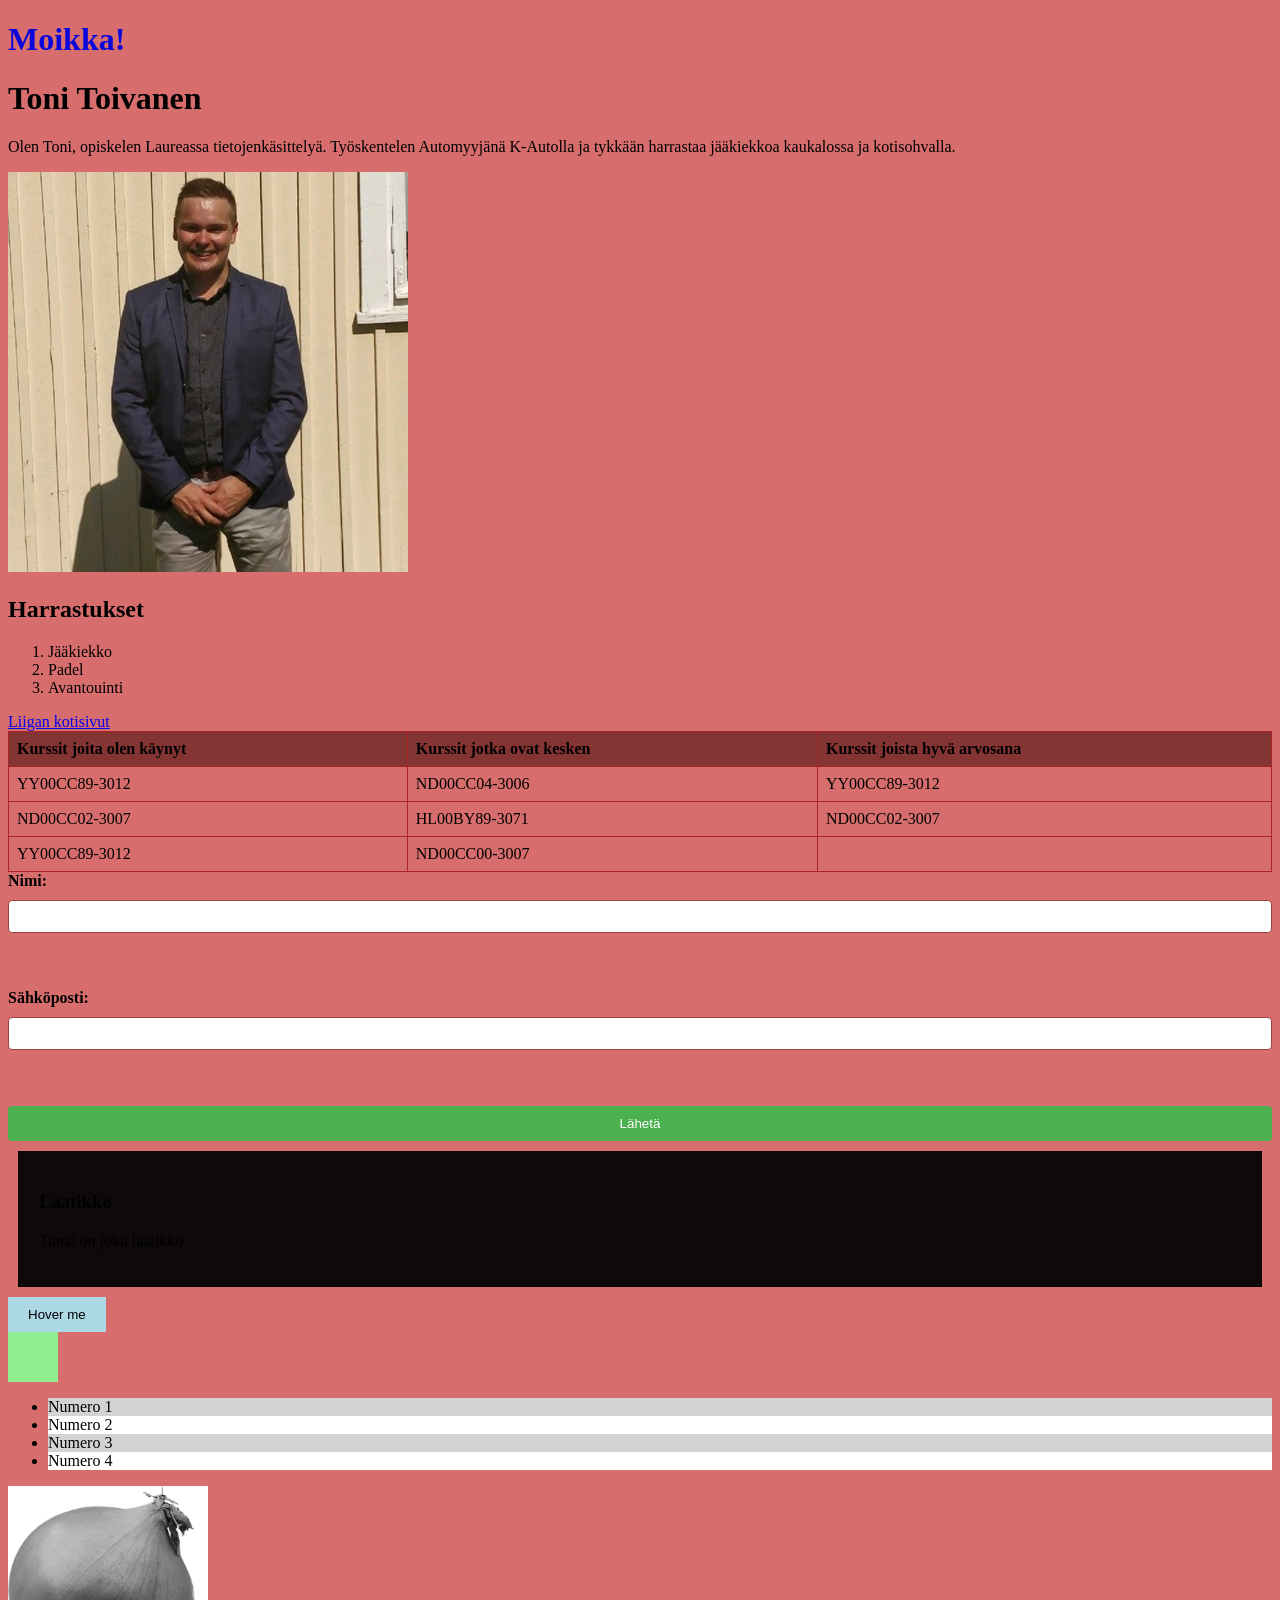
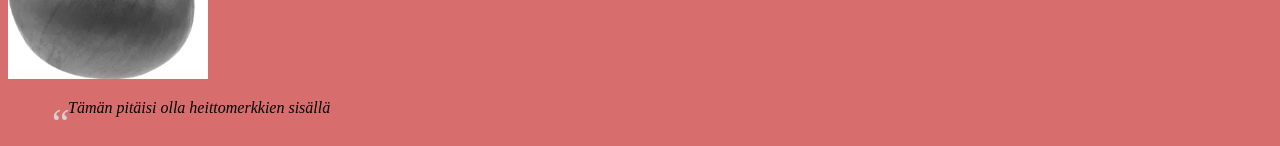
<file: index.html>
<!doctype html>
<html lang="en">

  <head>
    <style>
    </style>
    <meta charset="UTF-8" />
    <meta name="viewport" content="width=device-width, initial-scale=1.0" />
    <title>Tonin eka html testi</title>
  </head>

  <body>
    <h1 style="color: rgb(10, 6, 219)">Moikka!</h1>
    <h1>Toni Toivanen</h1>
    <p>
      Olen Toni, opiskelen Laureassa tietojenkäsittelyä. Työskentelen
      Automyyjänä K-Autolla ja tykkään harrastaa jääkiekkoa kaukalossa ja
      kotisohvalla.
    </p>
    <img src="./images/tonilinkkari.jpg" alt="Väärä kuva" />
    <h2>Harrastukset</h2>
    <ol>
      <li>Jääkiekko</li>
      <li>Padel</li>
      <li>Avantouinti</li>
    </ol>
    <a href="https://liiga.fi/fi">Liigan kotisivut</a>
    <table>
      <tr>
        <th>Kurssit joita olen käynyt</th>
        <th>Kurssit jotka ovat kesken</th>
        <th>Kurssit joista hyvä arvosana</th>
      </tr>
      <tr>
        <td>YY00CC89-3012</td>
        <td>ND00CC04-3006</td>
        <td>YY00CC89-3012</td>
      </tr>
      <tr>
        <td>ND00CC02-3007</td>
        <td>HL00BY89-3071</td>
        <td>ND00CC02-3007</td>
      </tr>
      <tr>
        <td>YY00CC89-3012</td>
        <td>ND00CC00-3007</td>
        <td></td>
      </tr>
    </table>
    <form>
      <label for="nimi">Nimi:</label>
      <input type="text" id="nimi" name="nimi" /><br /><br />
      <label for="email">Sähköposti:</label>
      <input type="email" id="email" name="Sähköposti" /><br /><br />
      <input type="submit" value="Lähetä" />
    </form>
    <div class="content-box">
      <h3>Laatikko</h3>
      <p>Tämä on joku laatikko</p>
    </div>
    <link rel="stylesheet" href="styles.css" />
    <button class="transition-button">Hover me</button>
    <div class="animation-box"></div>
    <ul class="pseudo-list">
      <li>Numero 1</li>
      <li>Numero 2</li>
      <li>Numero 3</li>
      <li>Numero 4</li>
    </ul>
    <img src="WS02/images/sipuli.png" alt="Sample Image" class="filter-image">
    <blockquote class="quote">
      Tämän pitäisi olla heittomerkkien sisällä
    </blockquote>
  </body>
</html>
</file>
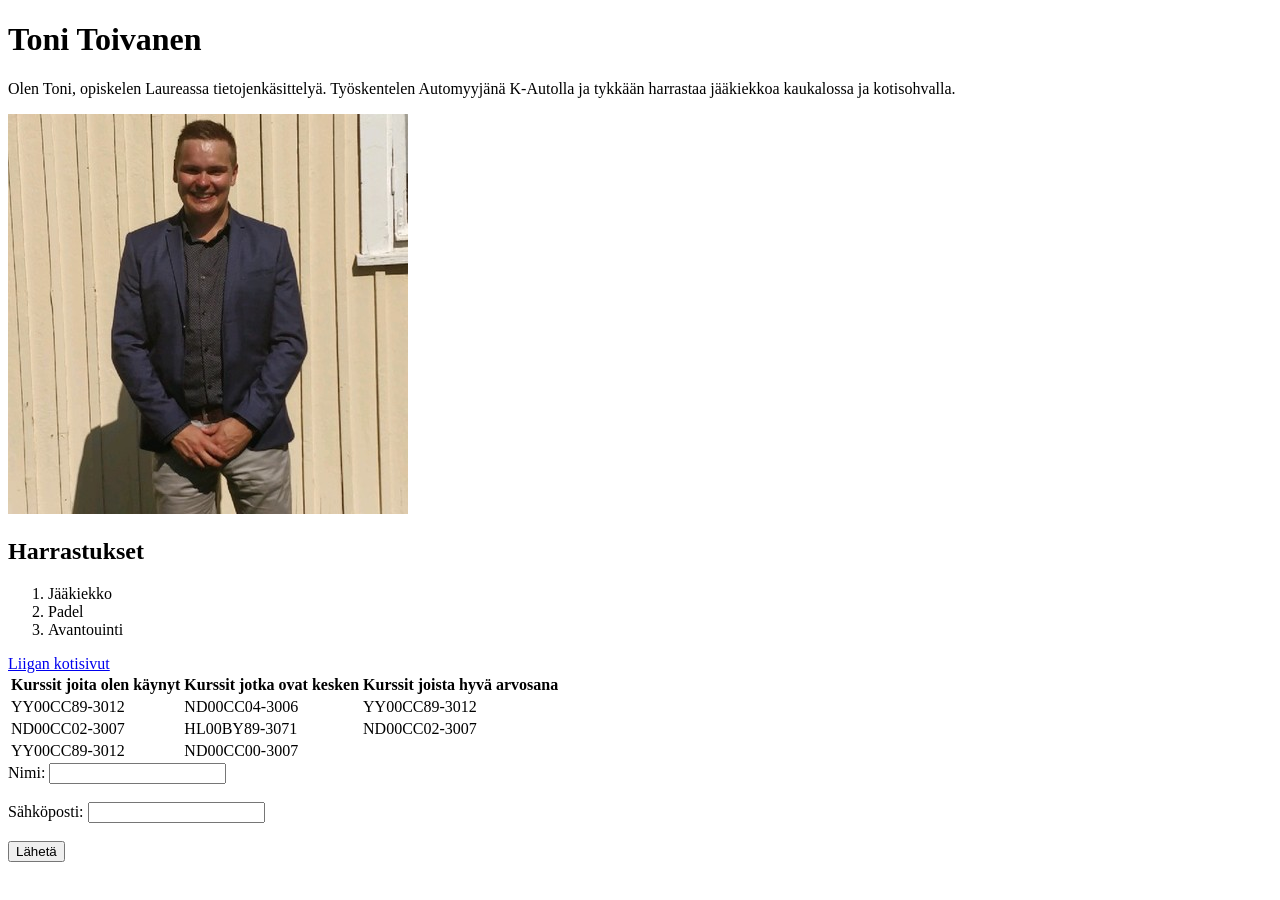
<file: WS01_HTML/index.html>
<!DOCTYPE html>
<html lang="en">
<head>
    <meta charset="UTF-8">
    <meta name="viewport" content="width=device-width, initial-scale=1.0">
    <title>Tonin eka html testi</title>
</head>
<body>
    <h1>Toni Toivanen</h1>
        <p>Olen Toni, opiskelen Laureassa tietojenkäsittelyä. Työskentelen Automyyjänä K-Autolla ja tykkään harrastaa jääkiekkoa kaukalossa ja kotisohvalla.</p>
        <img src="./images/tonilinkkari.jpg" alt="Väärä kuva">
<h2>Harrastukset</h2>
    <ol>
        <li>Jääkiekko</li>
        <li>Padel</li>
        <li>Avantouinti</li>
    </ol>
    <a href="https://liiga.fi/fi">Liigan kotisivut</a>
<table>
    <tr>
        <th>Kurssit joita olen käynyt</th>
        <th>Kurssit jotka ovat kesken</th>
        <th>Kurssit joista hyvä arvosana</th>
    </tr>
    <tr>
        <td>YY00CC89-3012</td>
        <td>ND00CC04-3006</td>
        <td>YY00CC89-3012</td>
    </tr>
    <tr>
        <td>ND00CC02-3007</td>
        <td>HL00BY89-3071</td>
        <td>ND00CC02-3007</td>
        <tr>
        <td>YY00CC89-3012</td>
        <td>ND00CC00-3007</td>
        <td></td>
    </tr>
    </table>
    <form>
    <label for="nimi">Nimi:</label>
    <input type="text" id="nimi" name="nimi"><br><br>
    <label for="email">Sähköposti:</label>
    <input type="email" id="email" name="Sähköposti"><br><br>
    <input type="submit" value="Lähetä">
    </form>
    </body>
</html>
</file>
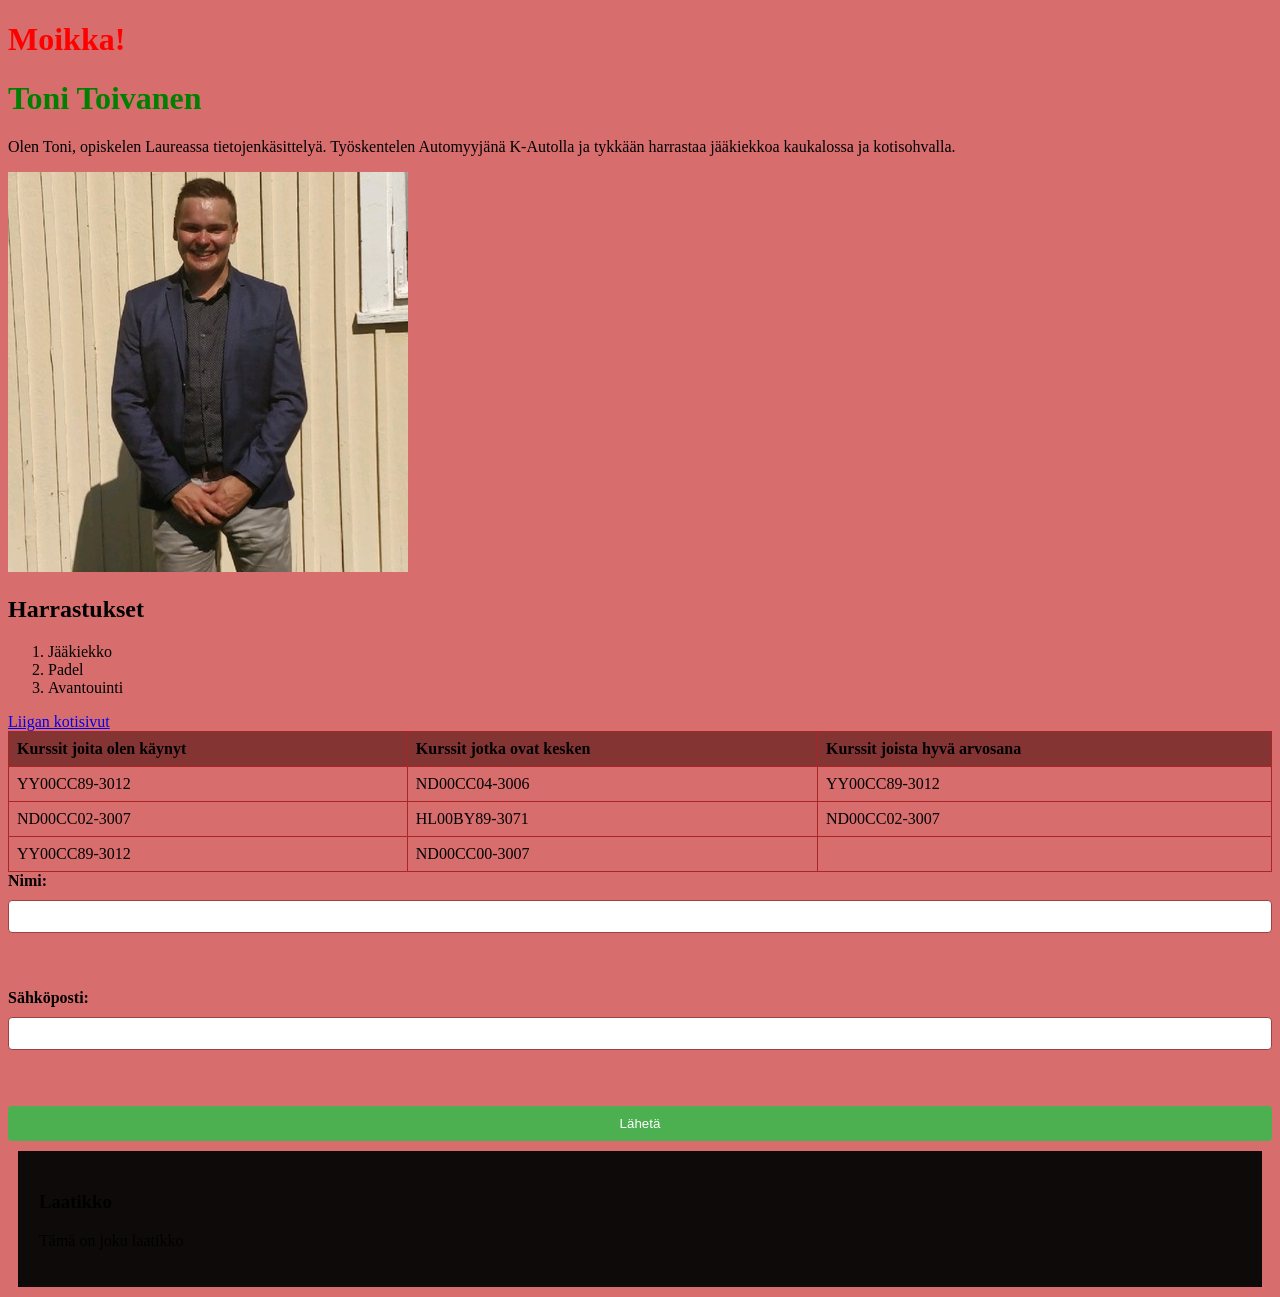
<file: WS02/index.html>
<!doctype html>
<html lang="en">
  <head>
    <style>
    h1 {
      color: green;
    }
    </style>
    <h1 style="color: red;">Moikka!</h1>
    <meta charset="UTF-8" />
    <meta name="viewport" content="width=device-width, initial-scale=1.0" />
    <title>Tonin eka html testi</title>
  </head>
  <body>
    <h1>Toni Toivanen</h1>
    <p>
      Olen Toni, opiskelen Laureassa tietojenkäsittelyä. Työskentelen
      Automyyjänä K-Autolla ja tykkään harrastaa jääkiekkoa kaukalossa ja
      kotisohvalla.
    </p>
    <img src="./images/tonilinkkari.jpg" alt="Väärä kuva" />
    <h2>Harrastukset</h2>
    <ol>
      <li>Jääkiekko</li>
      <li>Padel</li>
      <li>Avantouinti</li>
    </ol>
    <a href="https://liiga.fi/fi">Liigan kotisivut</a>
    <table>
      <tr>
        <th>Kurssit joita olen käynyt</th>
        <th>Kurssit jotka ovat kesken</th>
        <th>Kurssit joista hyvä arvosana</th>
      </tr>
      <tr>
        <td>YY00CC89-3012</td>
        <td>ND00CC04-3006</td>
        <td>YY00CC89-3012</td>
      </tr>
      <tr>
        <td>ND00CC02-3007</td>
        <td>HL00BY89-3071</td>
        <td>ND00CC02-3007</td>
      </tr>
      <tr>
        <td>YY00CC89-3012</td>
        <td>ND00CC00-3007</td>
        <td></td>
      </tr>
    </table>
    <form>
      <label for="nimi">Nimi:</label>
      <input type="text" id="nimi" name="nimi" /><br /><br />
      <label for="email">Sähköposti:</label>
      <input type="email" id="email" name="Sähköposti" /><br /><br />
      <input type="submit" value="Lähetä" />
    </form>
    <div class="content-box">
  <h3>Laatikko</h3>
  <p>Tämä on joku laatikko</p>
</div>
<link rel="stylesheet" href="styles.css">
  </body>
</html>
</file>
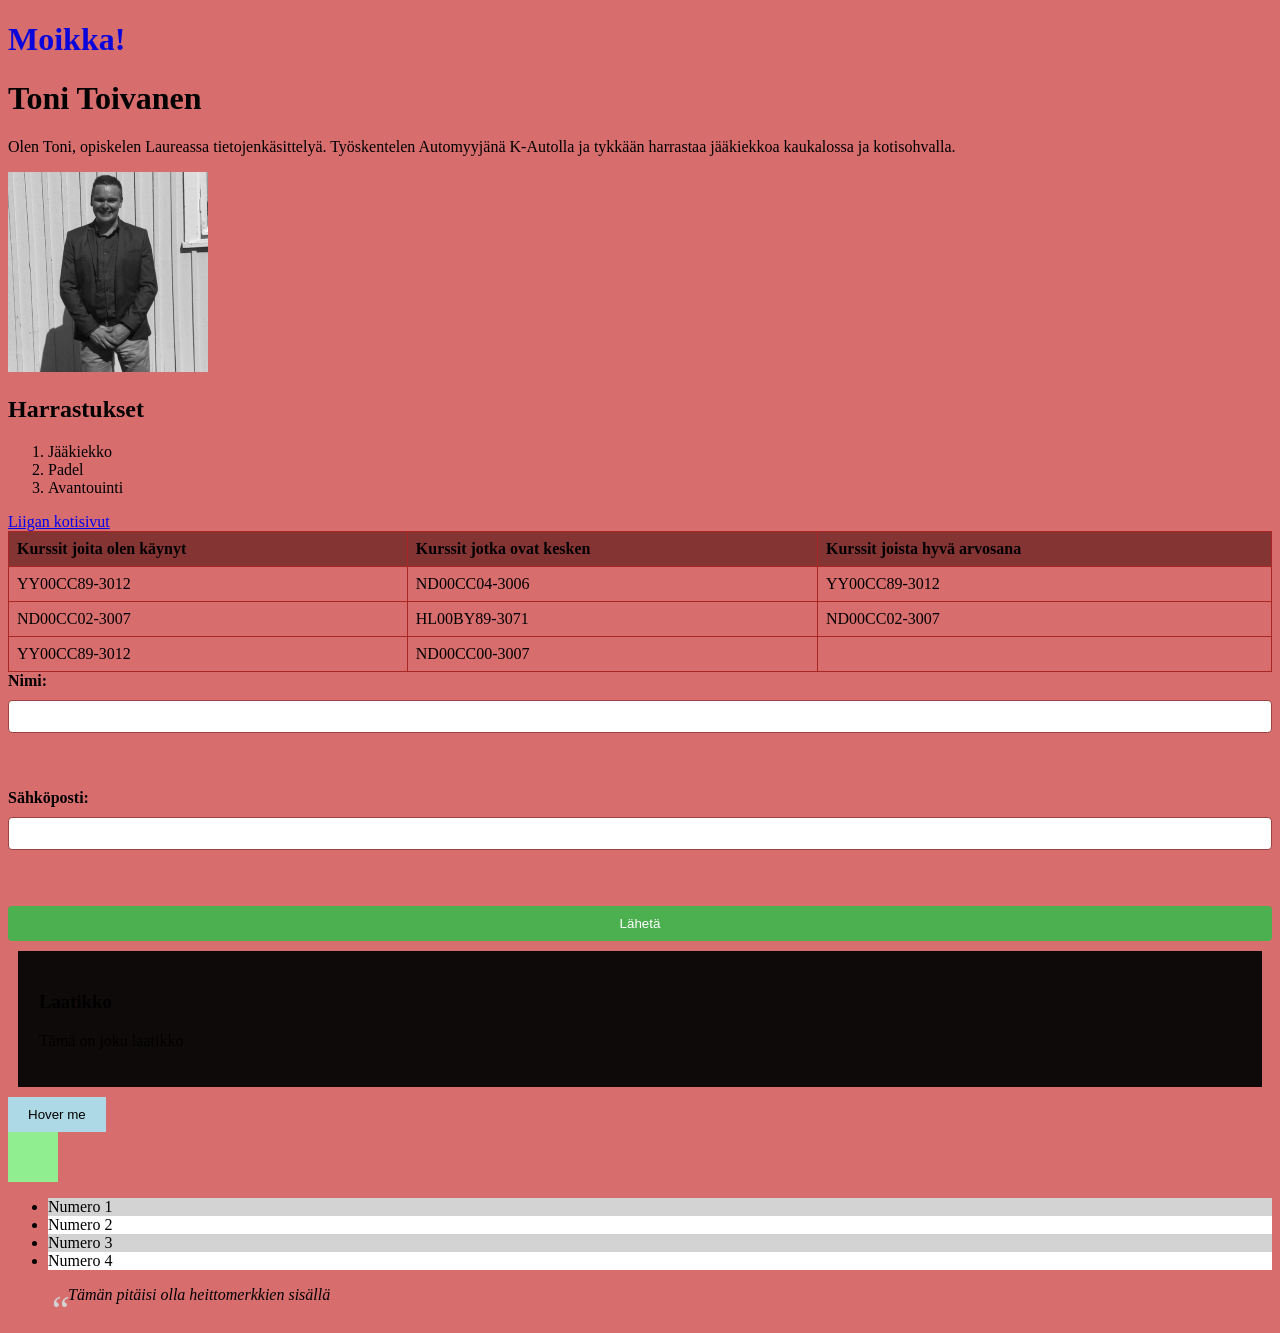
<file: WS03_3tehtava/index.html>
<!doctype html>
<html lang="en">

  <head>
    <style>
    </style>
    <meta charset="UTF-8" />
    <meta name="viewport" content="width=device-width, initial-scale=1.0" />
    <title>Tonin eka html testi</title>
  </head>

  <body>
    <h1 style="color: rgb(10, 6, 219)">Moikka!</h1>
    <h1>Toni Toivanen</h1>
    <p>
      Olen Toni, opiskelen Laureassa tietojenkäsittelyä. Työskentelen
      Automyyjänä K-Autolla ja tykkään harrastaa jääkiekkoa kaukalossa ja
      kotisohvalla.
    </p>
    <img src="./images/tonilinkkari.jpg" alt="Väärä kuva" class="filter-image">
    <h2>Harrastukset</h2>
    <ol>
      <li>Jääkiekko</li>
      <li>Padel</li>
      <li>Avantouinti</li>
    </ol>
    <a href="https://liiga.fi/fi">Liigan kotisivut</a>
    <table>
      <tr>
        <th>Kurssit joita olen käynyt</th>
        <th>Kurssit jotka ovat kesken</th>
        <th>Kurssit joista hyvä arvosana</th>
      </tr>
      <tr>
        <td>YY00CC89-3012</td>
        <td>ND00CC04-3006</td>
        <td>YY00CC89-3012</td>
      </tr>
      <tr>
        <td>ND00CC02-3007</td>
        <td>HL00BY89-3071</td>
        <td>ND00CC02-3007</td>
      </tr>
      <tr>
        <td>YY00CC89-3012</td>
        <td>ND00CC00-3007</td>
        <td></td>
      </tr>
    </table>
    <form>
      <label for="nimi">Nimi:</label>
      <input type="text" id="nimi" name="nimi" /><br /><br />
      <label for="email">Sähköposti:</label>
      <input type="email" id="email" name="Sähköposti" /><br /><br />
      <input type="submit" value="Lähetä" />
    </form>
    <div class="content-box">
      <h3>Laatikko</h3>
      <p>Tämä on joku laatikko</p>
    </div>
    <link rel="stylesheet" href="styles.css" />
    <button class="transition-button">Hover me</button>
    <div class="animation-box"></div>
    <ul class="pseudo-list">
      <li>Numero 1</li>
      <li>Numero 2</li>
      <li>Numero 3</li>
      <li>Numero 4</li>
    </ul>
    <blockquote class="quote">
      Tämän pitäisi olla heittomerkkien sisällä
    </blockquote>
  </body>
</html>
</file>
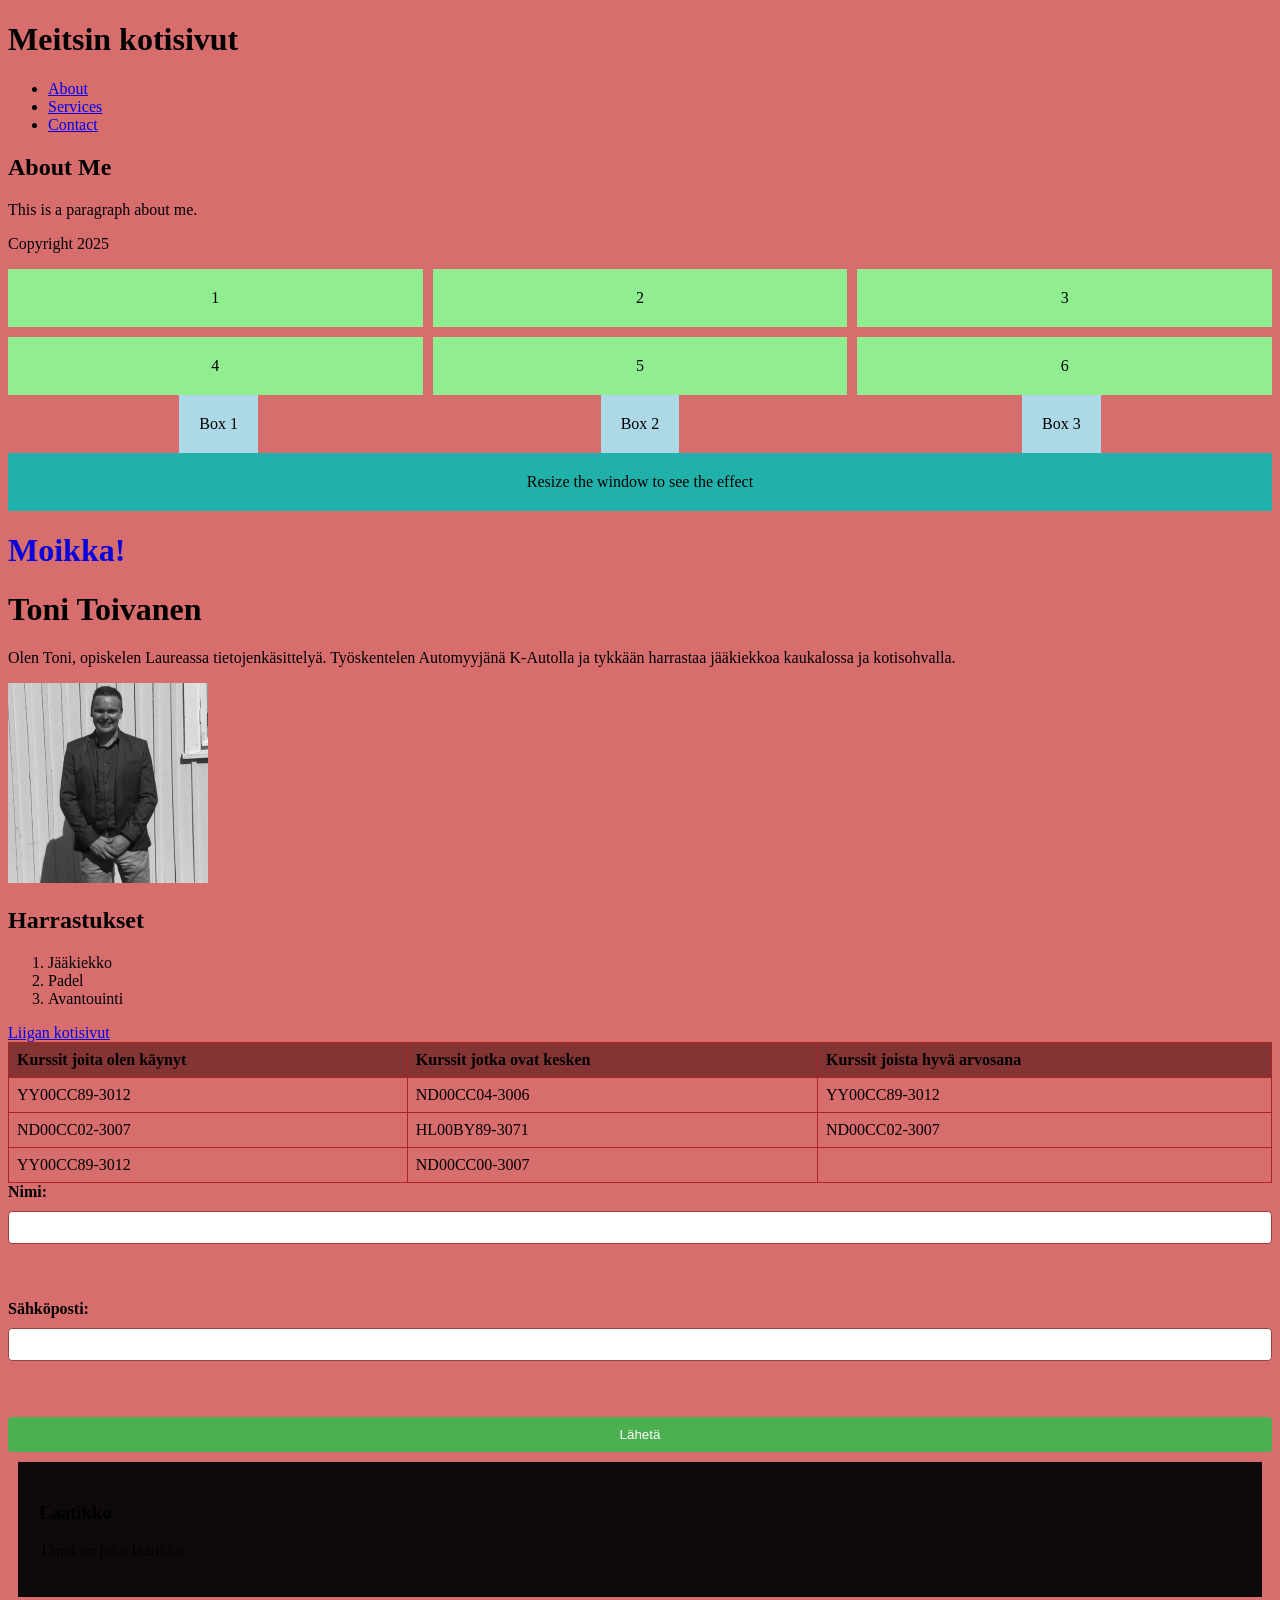
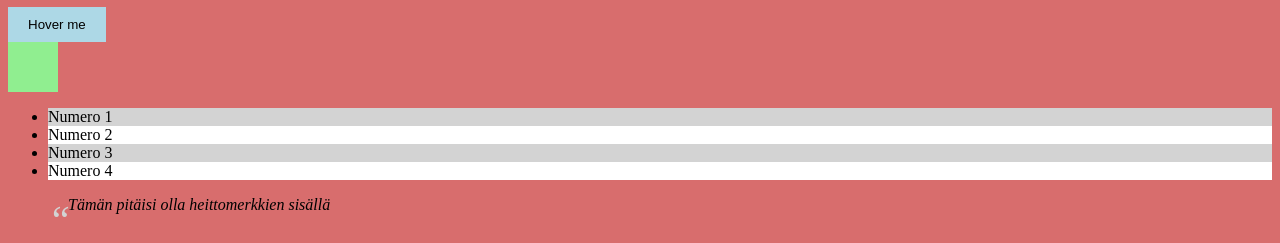
<file: WS04/index.html>
<!DOCTYPE html>
<head>
  <meta charset="UTF-8" />
  <meta name="viewport" content="width=device-width, initial-scale=1.0" />
  <title> Tonin eka html testi</title>
  <link rel="stylesheet" href="styles.css" />
  <style>
  </style>
</head>
<body>
  <header>
    <h1>Meitsin kotisivut</h1>
    <nav>
      <ul>
        <li><a href="#about">About</a></li>
        <li><a href="#services">Services</a></li>
        <li><a href="#contact">Contact</a></li>
      </ul>
    </nav>
  </header>

  <main>
    <section id="about">
      <h2>About Me</h2>
      <p>This is a paragraph about me.</p>
    </section>
  </main>

  <footer>
    <p>Copyright 2025</p>
  </footer>

  <div class="grid-container">
    <div class="grid-item">1</div>
    <div class="grid-item">2</div>
    <div class="grid-item">3</div>
    <div class="grid-item">4</div>
    <div class="grid-item">5</div>
    <div class="grid-item">6</div>
  </div>

  <div class="flex-container">
    <div class="box">Box 1</div>
    <div class="box">Box 2</div>
    <div class="box">Box 3</div>
  </div>

  <div class="responsive-box">Resize the window to see the effect</div>

  <h1 style="color: rgb(10, 6, 219)">Moikka!</h1>
  <h1>Toni Toivanen</h1>
  <p>
    Olen Toni, opiskelen Laureassa tietojenkäsittelyä. Työskentelen
    Automyyjänä K-Autolla ja tykkään harrastaa jääkiekkoa kaukalossa ja
    kotisohvalla.
  </p>
  <img src="./images/tonilinkkari.jpg" alt="Väärä kuva" class="filter-image">
  <h2>Harrastukset</h2>
  <ol>
    <li>Jääkiekko</li>
    <li>Padel</li>
    <li>Avantouinti</li>
  </ol>
  <a href="https://liiga.fi/fi">Liigan kotisivut</a>
  <table>
    <tr>
      <th>Kurssit joita olen käynyt</th>
      <th>Kurssit jotka ovat kesken</th>
      <th>Kurssit joista hyvä arvosana</th>
    </tr>
    <tr>
      <td>YY00CC89-3012</td>
      <td>ND00CC04-3006</td>
      <td>YY00CC89-3012</td>
    </tr>
    <tr>
      <td>ND00CC02-3007</td>
      <td>HL00BY89-3071</td>
      <td>ND00CC02-3007</td>
    </tr>
    <tr>
      <td>YY00CC89-3012</td>
      <td>ND00CC00-3007</td>
      <td></td>
    </tr>
  </table>
  <form>
    <label for="nimi">Nimi:</label>
    <input type="text" id="nimi" name="nimi" /><br /><br />
    <label for="email">Sähköposti:</label>
    <input type="email" id="email" name="Sähköposti" /><br /><br />
    <input type="submit" value="Lähetä" />
  </form>
  <div class="content-box">
    <h3>Laatikko</h3>
    <p>Tämä on joku laatikko</p>
  </div>
  <button class="transition-button">Hover me</button>
  <div class="animation-box"></div>
  <ul class="pseudo-list">
    <li>Numero 1</li>
    <li>Numero 2</li>
    <li>Numero 3</li>
    <li>Numero 4</li>
  </ul>
  <blockquote class="quote">
    Tämän pitäisi olla heittomerkkien sisällä
  </blockquote>
</body>
</html>
</file>
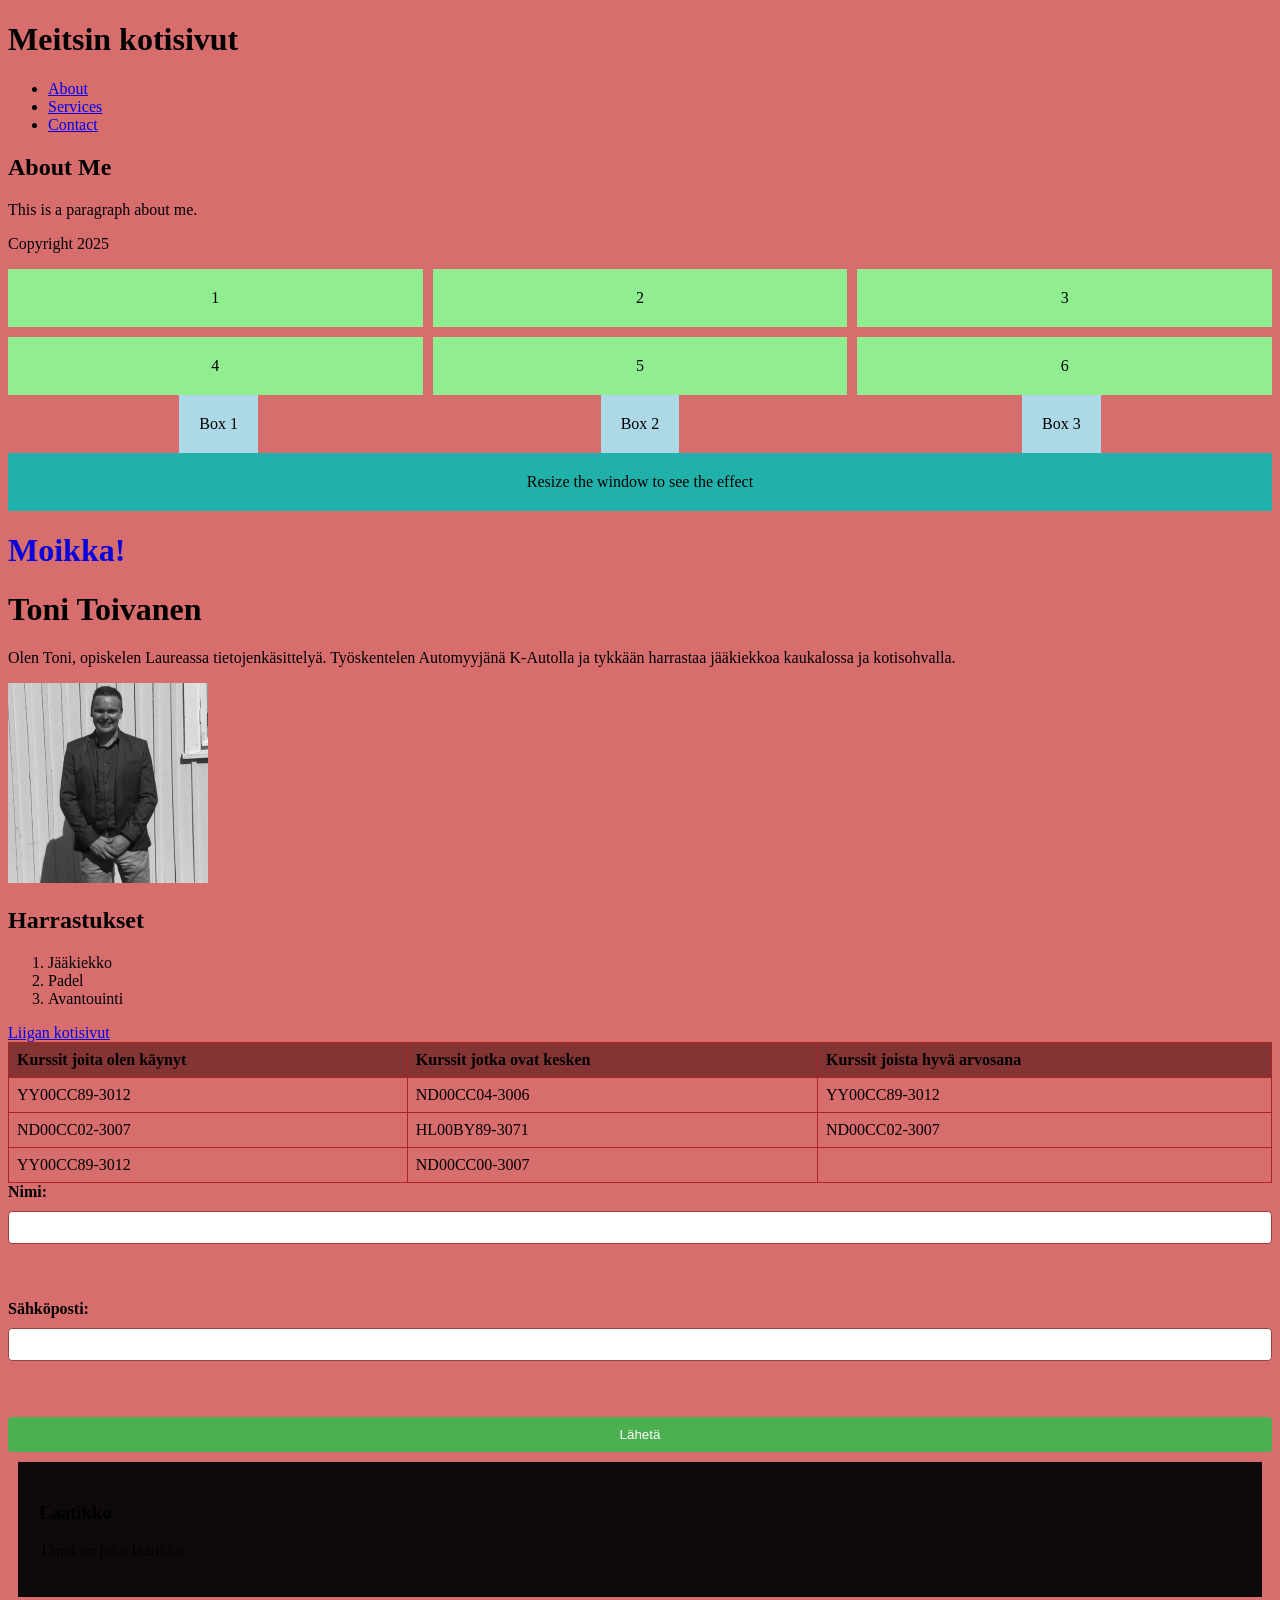
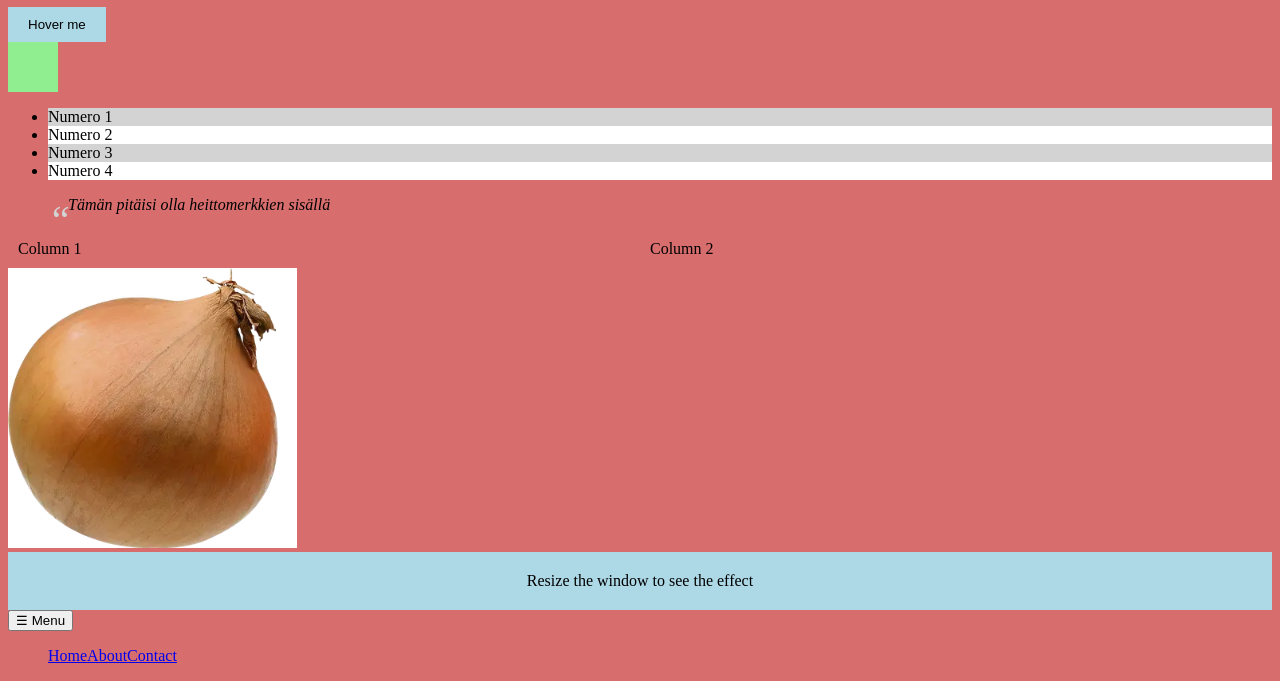
<file: WS05/index.html>
<!DOCTYPE html>
<head>
  <meta charset="UTF-8" />
  <meta name="viewport" content="width=device-width, initial-scale=1.0" />
  <title> Tonin eka html testi</title>
  <link rel="stylesheet" href="styles.css" />
  <style>
  </style>
</head>
<body>
  <header>
    <h1>Meitsin kotisivut</h1>
    <nav>
      <ul>
        <li><a href="#about">About</a></li>
        <li><a href="#services">Services</a></li>
        <li><a href="#contact">Contact</a></li>
      </ul>
    </nav>
  </header>

  <main>
    <section id="about">
      <h2>About Me</h2>
      <p>This is a paragraph about me.</p>
    </section>
  </main>

  <footer>
    <p>Copyright 2025</p>
  </footer>

  <div class="grid-container">
    <div class="grid-item">1</div>
    <div class="grid-item">2</div>
    <div class="grid-item">3</div>
    <div class="grid-item">4</div>
    <div class="grid-item">5</div>
    <div class="grid-item">6</div>
  </div>

  <div class="flex-container">
    <div class="box">Box 1</div>
    <div class="box">Box 2</div>
    <div class="box">Box 3</div>
  </div>

  <div class="responsive-box">Resize the window to see the effect</div>

  <h1 style="color: rgb(10, 6, 219)">Moikka!</h1>
  <h1>Toni Toivanen</h1>
  <p>
    Olen Toni, opiskelen Laureassa tietojenkäsittelyä. Työskentelen
    Automyyjänä K-Autolla ja tykkään harrastaa jääkiekkoa kaukalossa ja
    kotisohvalla.
  </p>
  <img src="./images/tonilinkkari.jpg" alt="Väärä kuva" class="filter-image">
  <h2>Harrastukset</h2>
  <ol>
    <li>Jääkiekko</li>
    <li>Padel</li>
    <li>Avantouinti</li>
  </ol>
  <a href="https://liiga.fi/fi">Liigan kotisivut</a>
  <table>
    <tr>
      <th>Kurssit joita olen käynyt</th>
      <th>Kurssit jotka ovat kesken</th>
      <th>Kurssit joista hyvä arvosana</th>
    </tr>
    <tr>
      <td>YY00CC89-3012</td>
      <td>ND00CC04-3006</td>
      <td>YY00CC89-3012</td>
    </tr>
    <tr>
      <td>ND00CC02-3007</td>
      <td>HL00BY89-3071</td>
      <td>ND00CC02-3007</td>
    </tr>
    <tr>
      <td>YY00CC89-3012</td>
      <td>ND00CC00-3007</td>
      <td></td>
    </tr>
  </table>
  <form>
    <label for="nimi">Nimi:</label>
    <input type="text" id="nimi" name="nimi" /><br /><br />
    <label for="email">Sähköposti:</label>
    <input type="email" id="email" name="Sähköposti" /><br /><br />
    <input type="submit" value="Lähetä" />
  </form>
  <div class="content-box">
    <h3>Laatikko</h3>
    <p>Tämä on joku laatikko</p>
  </div>
  <button class="transition-button">Hover me</button>
  <div class="animation-box"></div>
  <ul class="pseudo-list">
    <li>Numero 1</li>
    <li>Numero 2</li>
    <li>Numero 3</li>
    <li>Numero 4</li>
  </ul>
  <blockquote class="quote">
    Tämän pitäisi olla heittomerkkien sisällä
  </blockquote>
  <div class="responsive-container">
      <div class="column">Column 1</div>
      <div class="column">Column 2</div>
    </div>
    <img src="./images/sipuli.png" alt="Sipuli">
    <div class="media-query-box">Resize the window to see the effect</div>
    <nav class="responsive-nav">
      <button class="menu-toggle">☰ Menu</button>
      <ul class="nav-list">
        <li><a href="#">Home</a></li>
        <li><a href="#">About</a></li>
        <li><a href="#">Contact</a></li>
      </ul>
    </nav>
</body>
</html>
</file>
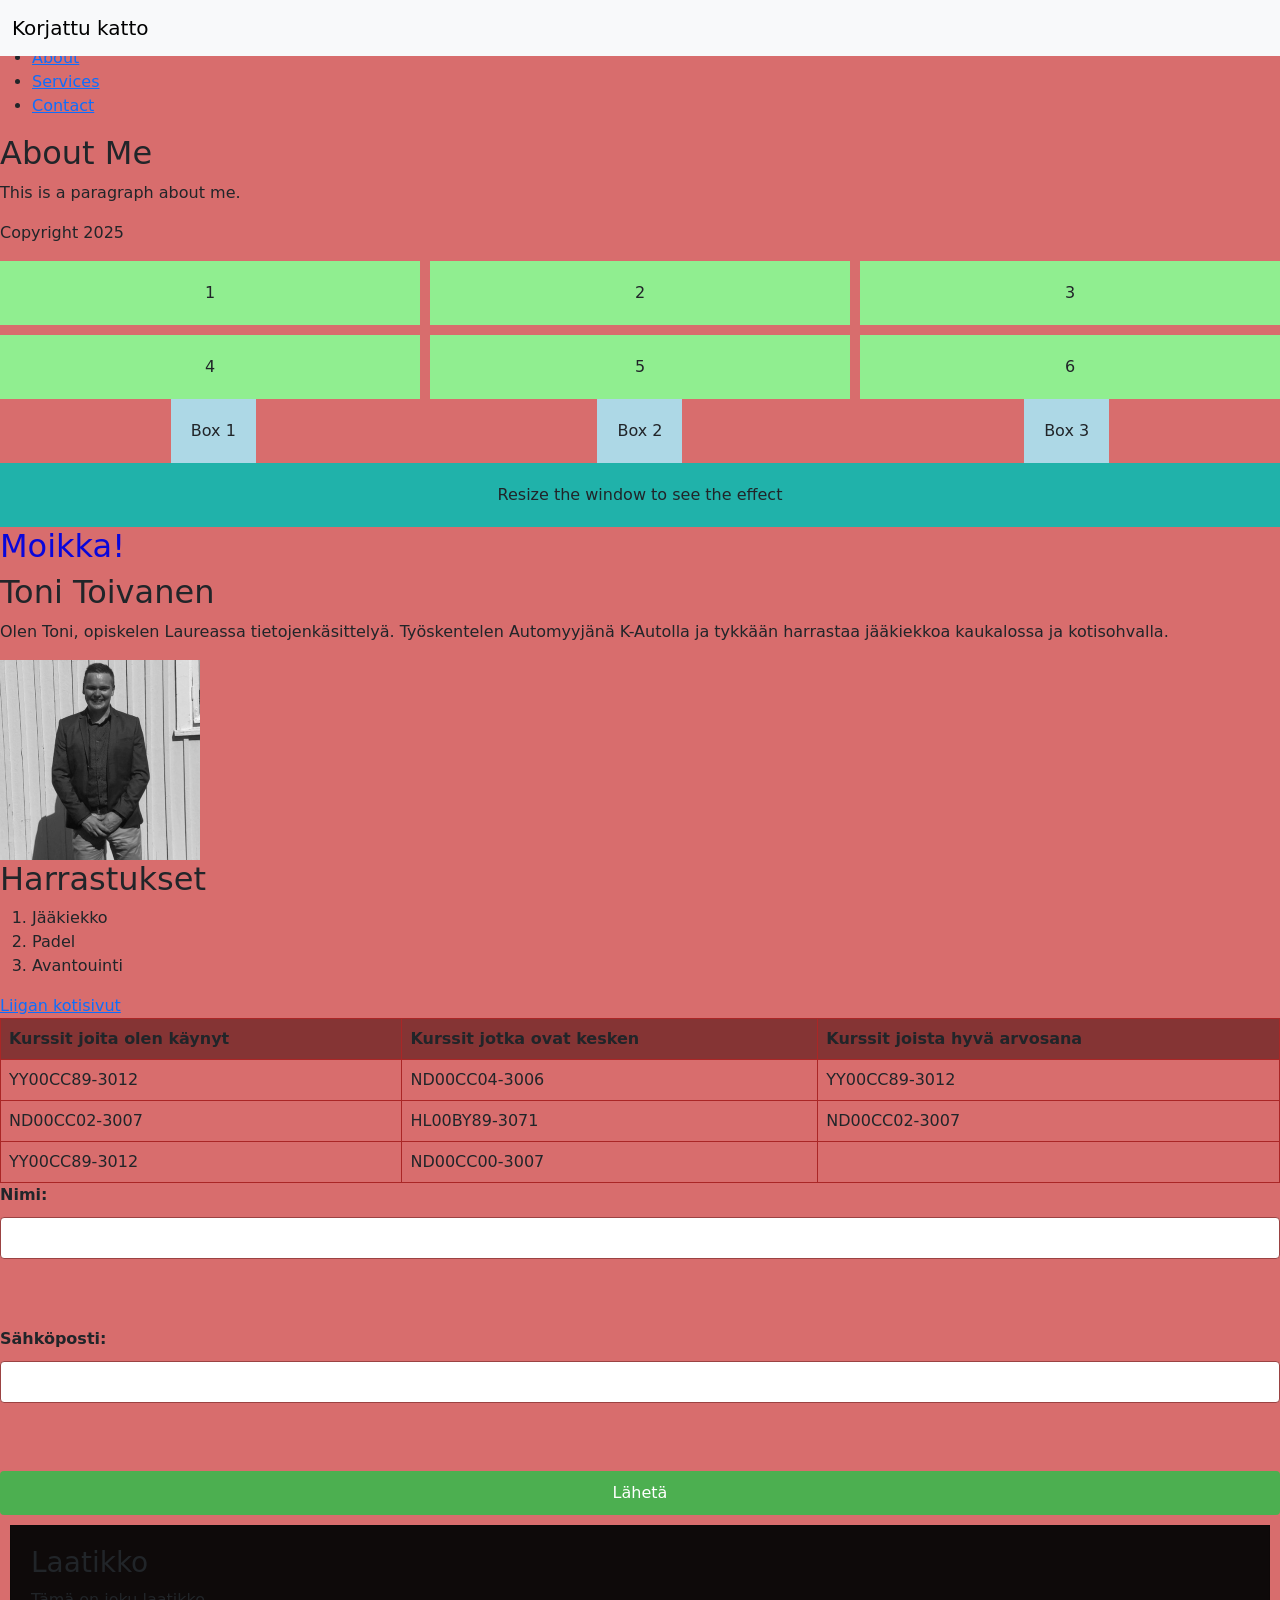
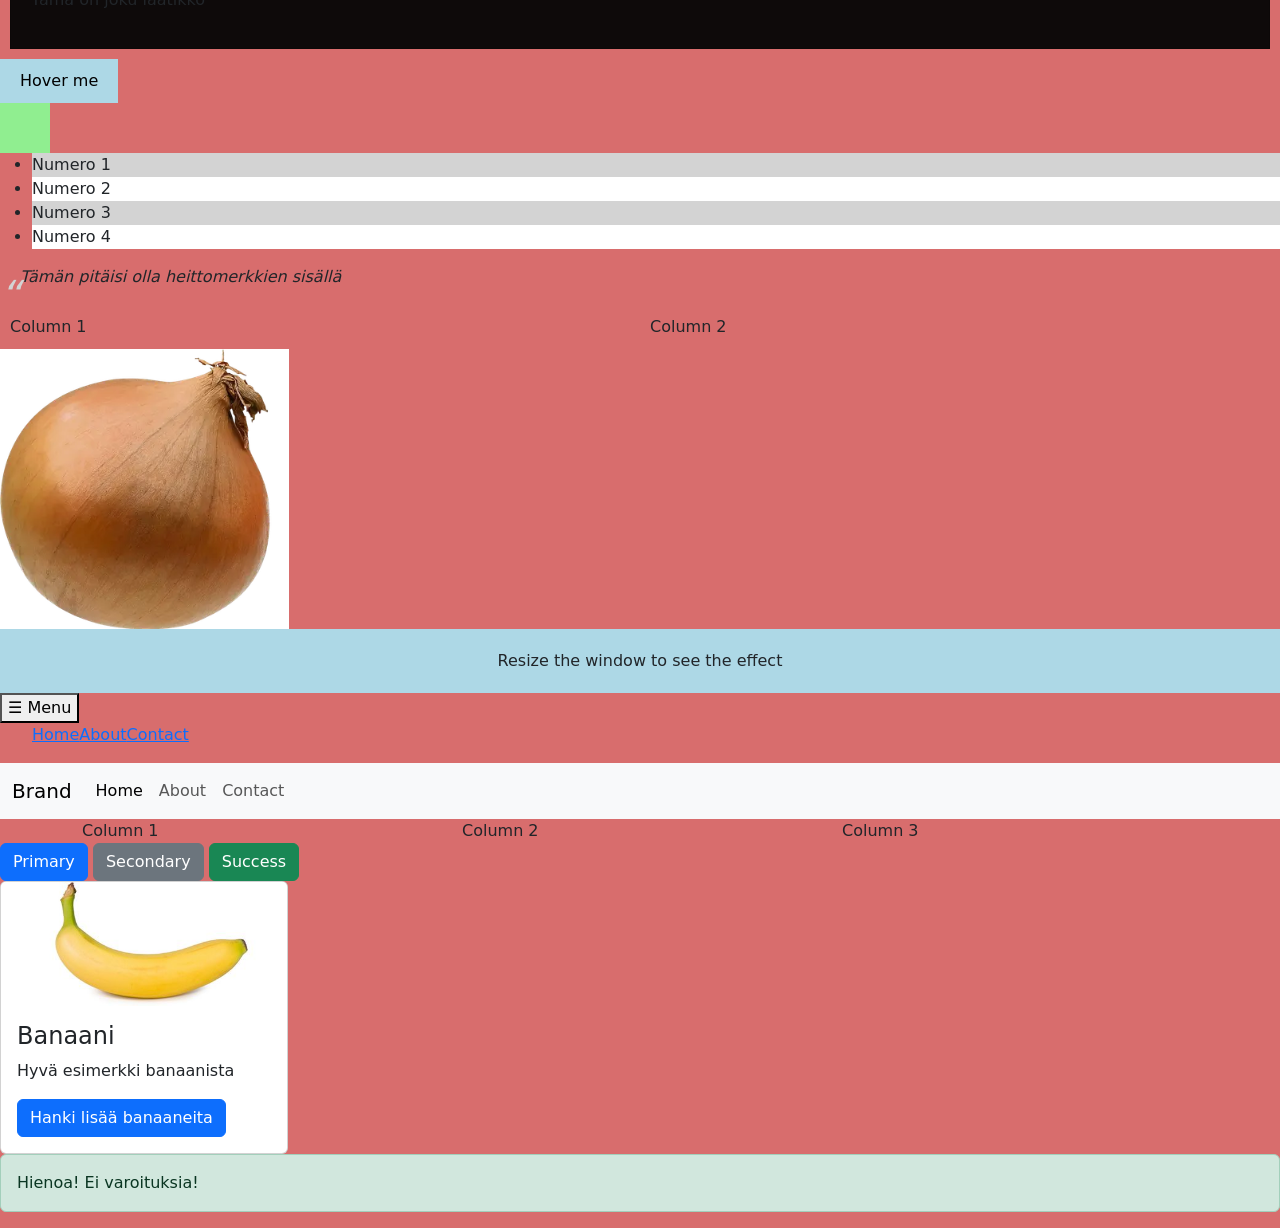
<file: WS06/index.html>
<!DOCTYPE html>
<head>
  <link href="https://cdn.jsdelivr.net/npm/bootstrap@5.3.0/dist/css/bootstrap.min.css" rel="stylesheet">
  <meta charset="UTF-8" />
  <meta name="viewport" content="width=device-width, initial-scale=1.0" />
  <title> Tonin eka html testi</title>
  <link rel="stylesheet" href="styles.css" />
  <style>
  </style>

</head>
<body>
  <header>
    <h1>Meitsin kotisivut</h1>
    <nav>
      <ul>
        <li><a href="#about">About</a></li>
        <li><a href="#services">Services</a></li>
        <li><a href="#contact">Contact</a></li>
      </ul>
    </nav>
  </header>

  <main>
    <section id="about">
      <h2>About Me</h2>
      <p>This is a paragraph about me.</p>
    </section>
  </main>

  <footer>
    <p>Copyright 2025</p>
  </footer>

  <div class="grid-container">
    <div class="grid-item">1</div>
    <div class="grid-item">2</div>
    <div class="grid-item">3</div>
    <div class="grid-item">4</div>
    <div class="grid-item">5</div>
    <div class="grid-item">6</div>
  </div>

  <div class="flex-container">
    <div class="box">Box 1</div>
    <div class="box">Box 2</div>
    <div class="box">Box 3</div>
  </div>

  <div class="responsive-box">Resize the window to see the effect</div>

  <h1 style="color: rgb(10, 6, 219)">Moikka!</h1>
  <h1>Toni Toivanen</h1>
  <p>
    Olen Toni, opiskelen Laureassa tietojenkäsittelyä. Työskentelen
    Automyyjänä K-Autolla ja tykkään harrastaa jääkiekkoa kaukalossa ja
    kotisohvalla.
  </p>
  <img src="./images/tonilinkkari.jpg" alt="Väärä kuva" class="filter-image">
  <h2>Harrastukset</h2>
  <ol>
    <li>Jääkiekko</li>
    <li>Padel</li>
    <li>Avantouinti</li>
  </ol>
  <a href="https://liiga.fi/fi">Liigan kotisivut</a>
  <table>
    <tr>
      <th>Kurssit joita olen käynyt</th>
      <th>Kurssit jotka ovat kesken</th>
      <th>Kurssit joista hyvä arvosana</th>
    </tr>
    <tr>
      <td>YY00CC89-3012</td>
      <td>ND00CC04-3006</td>
      <td>YY00CC89-3012</td>
    </tr>
    <tr>
      <td>ND00CC02-3007</td>
      <td>HL00BY89-3071</td>
      <td>ND00CC02-3007</td>
    </tr>
    <tr>
      <td>YY00CC89-3012</td>
      <td>ND00CC00-3007</td>
      <td></td>
    </tr>
  </table>
  <form>
    <label for="nimi">Nimi:</label>
    <input type="text" id="nimi" name="nimi" /><br /><br />
    <label for="email">Sähköposti:</label>
    <input type="email" id="email" name="Sähköposti" /><br /><br />
    <input type="submit" value="Lähetä" />
  </form>
  <div class="content-box">
    <h3>Laatikko</h3>
    <p>Tämä on joku laatikko</p>
  </div>
  <button class="transition-button">Hover me</button>
  <div class="animation-box"></div>
  <ul class="pseudo-list">
    <li>Numero 1</li>
    <li>Numero 2</li>
    <li>Numero 3</li>
    <li>Numero 4</li>
  </ul>
  <blockquote class="quote">
    Tämän pitäisi olla heittomerkkien sisällä
  </blockquote>
  <div class="responsive-container">
      <div class="column">Column 1</div>
      <div class="column">Column 2</div>
    </div>
    <img src="./images/sipuli.png" alt="Sipuli">
    <div class="media-query-box">Resize the window to see the effect</div>
    <nav class="responsive-nav">
      <button class="menu-toggle">☰ Menu</button>
      <ul class="nav-list">
        <li><a href="#">Home</a></li>
        <li><a href="#">About</a></li>
        <li><a href="#">Contact</a></li>
      </ul>
    </nav>
    <nav class="navbar navbar-expand-lg navbar-light bg-light">
  <div class="container-fluid">
    <a class="navbar-brand" href="#">Brand</a>
    <button class="navbar-toggler" type="button" data-bs-toggle="collapse" data-bs-target="#navbarNav" aria-controls="navbarNav" aria-expanded="false" aria-label="Toggle navigation">
      <span class="navbar-toggler-icon"></span>
    </button>
    <div class="collapse navbar-collapse" id="navbarNav">
      <ul class="navbar-nav me-auto mb-2 mb-lg-0">
        <li class="nav-item"><a class="nav-link active" aria-current="page" href="#">Home</a></li>
        <li class="nav-item"><a class="nav-link" href="#">About</a></li>
        <li class="nav-item"><a class="nav-link" href="#">Contact</a></li>
      </ul>
    </div>
  </div>
</nav>
<nav class="navbar fixed-top bg-body-tertiary">
  <div class="container-fluid">
    <a class="navbar-brand" href="#">Korjattu katto</a>
  </div>
</nav>
<div class="container">
  <div class="row">
    <div class="col-md-4 col-12">Column 1</div>
    <div class="col-md-4 col-12">Column 2</div>
    <div class="col-md-4 col-12">Column 3</div>
  </div>
</div>
<button class="btn btn-primary">Primary</button>
<button class="btn btn-secondary">Secondary</button>
<button class="btn btn-success">Success</button>
<div class="card" style="width: 18rem;">
  <img src="./images/banaani.jpg" class="card-img-top" alt="Banaani">
  <div class="card-body">
    <h4 class="card-title">Banaani</h4>
    <p class="card-text">Hyvä esimerkki banaanista</p>
    <a href="#" class="btn btn-primary">Hanki lisää banaaneita</a>
  </div>
</div>
<div class="alert alert-success" role="alert">
  Hienoa! Ei varoituksia!
</div>
    <script src="https://cdn.jsdelivr.net/npm/bootstrap@5.3.0/dist/js/bootstrap.bundle.min.js"></script>
</body>
</html>
</file>
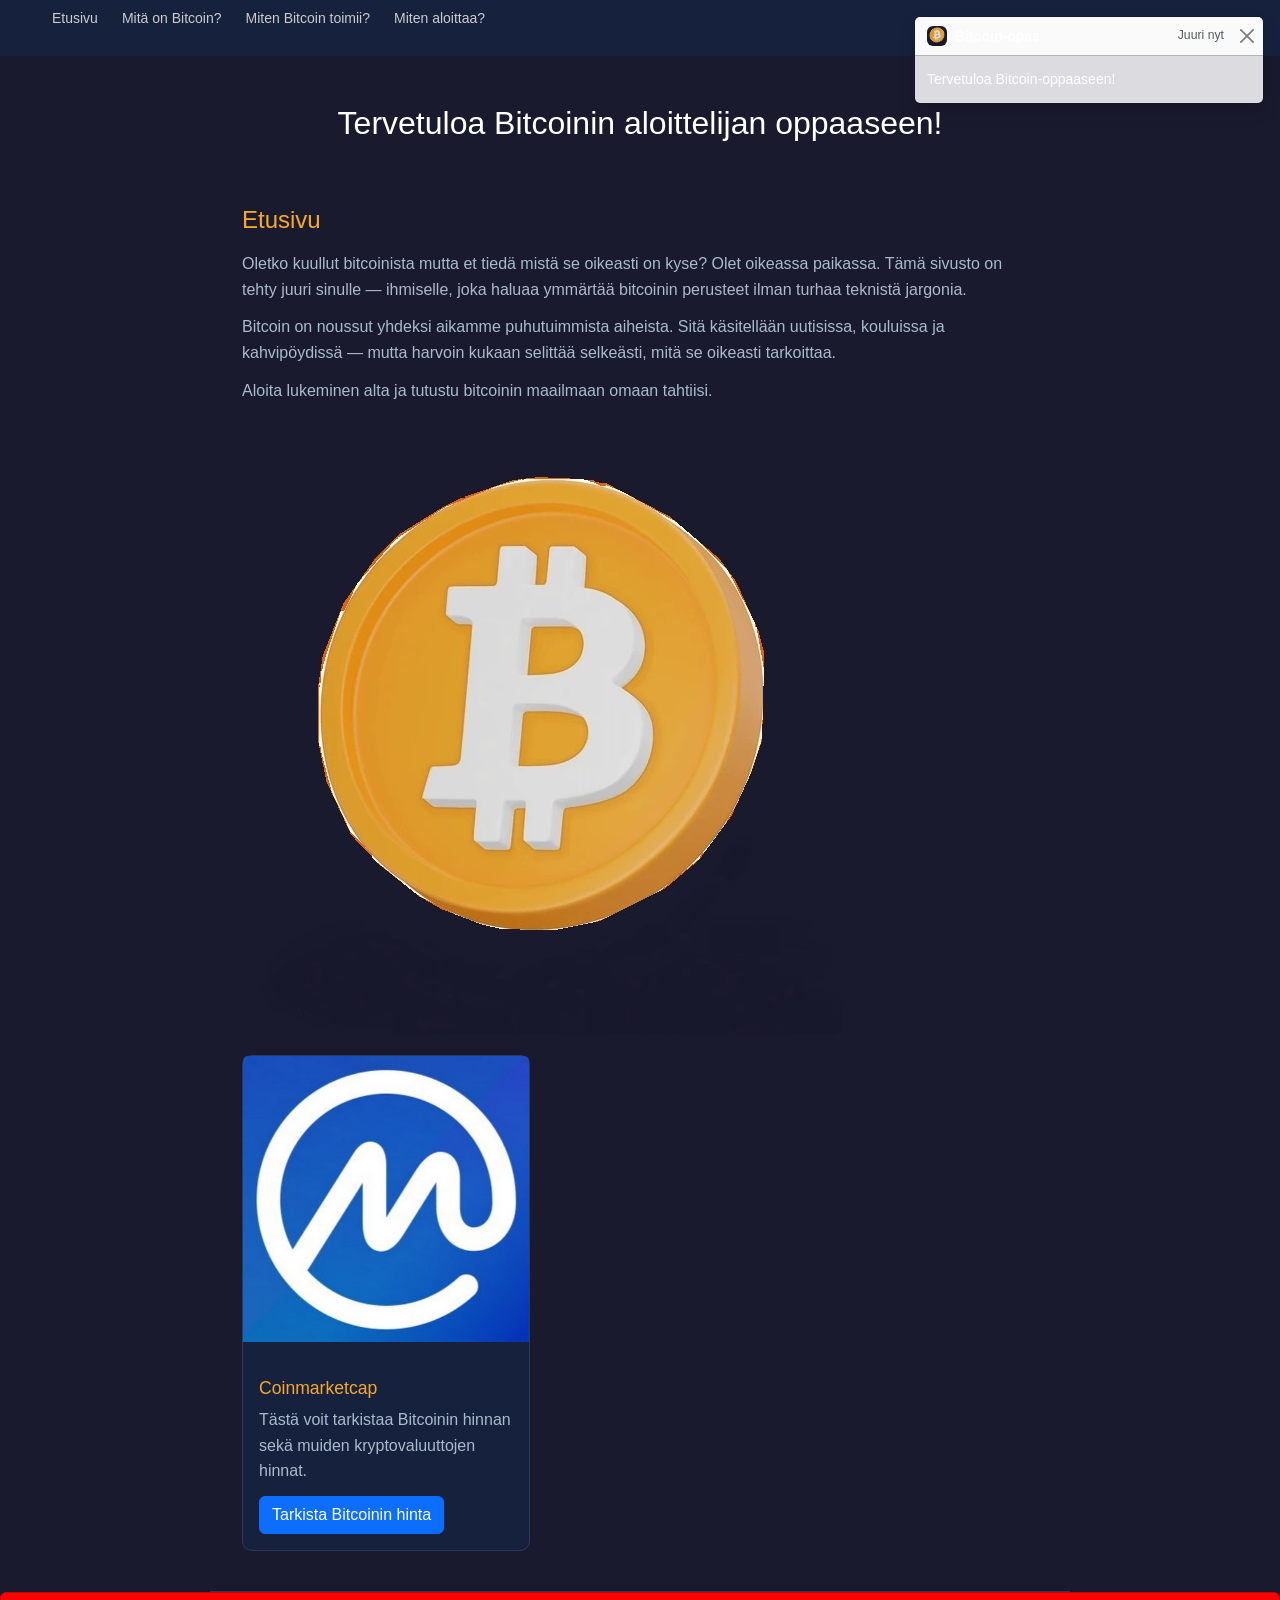
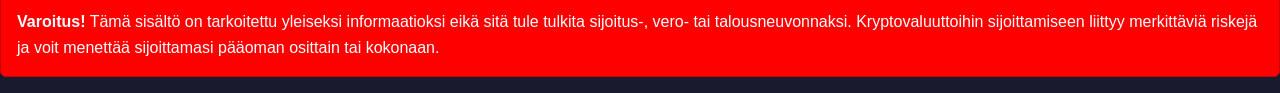
<file: WS07_nettisivut/index.html>
<!doctype html>
<html lang="fi">
<head>
  <meta charset="UTF-8" />
  <meta name="viewport" content="width=device-width, initial-scale=1.0" />
  <title>Bitcoin-opas – Etusivu</title>
  <link rel="stylesheet" href="https://cdn.jsdelivr.net/npm/bootstrap@5.3.0/dist/css/bootstrap.min.css">
  <link rel="stylesheet" href="styles.css">
</head>
<body>

  <nav class="responsive-nav">
    <button class="menu-toggle">☰ Menu</button>
    <ul class="nav-list">
      <li><a href="index.html">Etusivu</a></li>
      <li><a href="bitcoin.html">Mitä on Bitcoin?</a></li>
      <li><a href="toiminta.html">Miten Bitcoin toimii?</a></li>
      <li><a href="aloita.html">Miten aloittaa?</a></li>
    </ul>
  </nav>

  <h1>Tervetuloa Bitcoinin aloittelijan oppaaseen!</h1>

  <div class="toast-container position-fixed top-0 end-0 p-3">
    <div class="toast" role="alert" aria-live="assertive" aria-atomic="true">
      <div class="toast-header">
        <img src="./images/3dbitcoin.jpg" class="rounded me-2" alt="Bitcoin" style="width: 20px; height: 20px;">
        <strong class="me-auto">Bitcoin-opas</strong>
        <small>Juuri nyt</small>
        <button type="button" class="btn-close" data-bs-dismiss="toast" aria-label="Close"></button>
      </div>
      <div class="toast-body">Tervetuloa Bitcoin-oppaaseen!</div>
    </div>
  </div>

  <section id="etusivu">
    <h2>Etusivu</h2>
    <p>Oletko kuullut bitcoinista mutta et tiedä mistä se oikeasti on kyse? Olet oikeassa paikassa. Tämä sivusto on tehty juuri sinulle — ihmiselle, joka haluaa ymmärtää bitcoinin perusteet ilman turhaa teknistä jargonia.</p>
    <p>Bitcoin on noussut yhdeksi aikamme puhutuimmista aiheista. Sitä käsitellään uutisissa, kouluissa ja kahvipöydissä — mutta harvoin kukaan selittää selkeästi, mitä se oikeasti tarkoittaa.</p>
    <p>Aloita lukeminen alta ja tutustu bitcoinin maailmaan omaan tahtiisi.</p>
    <img src="./images/3dbitcoin.jpg" alt="Bitcoin" class="responsive-image">

    <div class="card" style="width: 18rem; margin-top: 20px;">
      <img src="./images/CMC.jpg" class="card-img-top" alt="Coinmarketcap">
      <div class="card-body">
        <h3 class="card-title">Coinmarketcap</h3>
        <p class="card-text">Tästä voit tarkistaa Bitcoinin hinnan sekä muiden kryptovaluuttojen hinnat.</p>
        <a href="https://coinmarketcap.com/" class="btn btn-primary" target="_blank">Tarkista Bitcoinin hinta</a>
      </div>
    </div>
  </section>

  <div class="alert alert-danger" role="alert" style="background-color: #ff0000; border-color: #cc0000; color: #ffffff;">
    <strong>Varoitus!</strong> Tämä sisältö on tarkoitettu yleiseksi informaatioksi eikä sitä tule tulkita sijoitus-, vero- tai talousneuvonnaksi. Kryptovaluuttoihin sijoittamiseen liittyy merkittäviä riskejä ja voit menettää sijoittamasi pääoman osittain tai kokonaan.
  </div>

  <script src="https://cdn.jsdelivr.net/npm/bootstrap@5.3.0/dist/js/bootstrap.bundle.min.js"></script>
  <script>
    const toast = new bootstrap.Toast(document.querySelector('.toast'));
    toast.show();
    document.querySelector('.menu-toggle').addEventListener('click', () => {
      document.querySelector('.nav-list').classList.toggle('open');
    });
  </script>

</body>
</html>
</file>
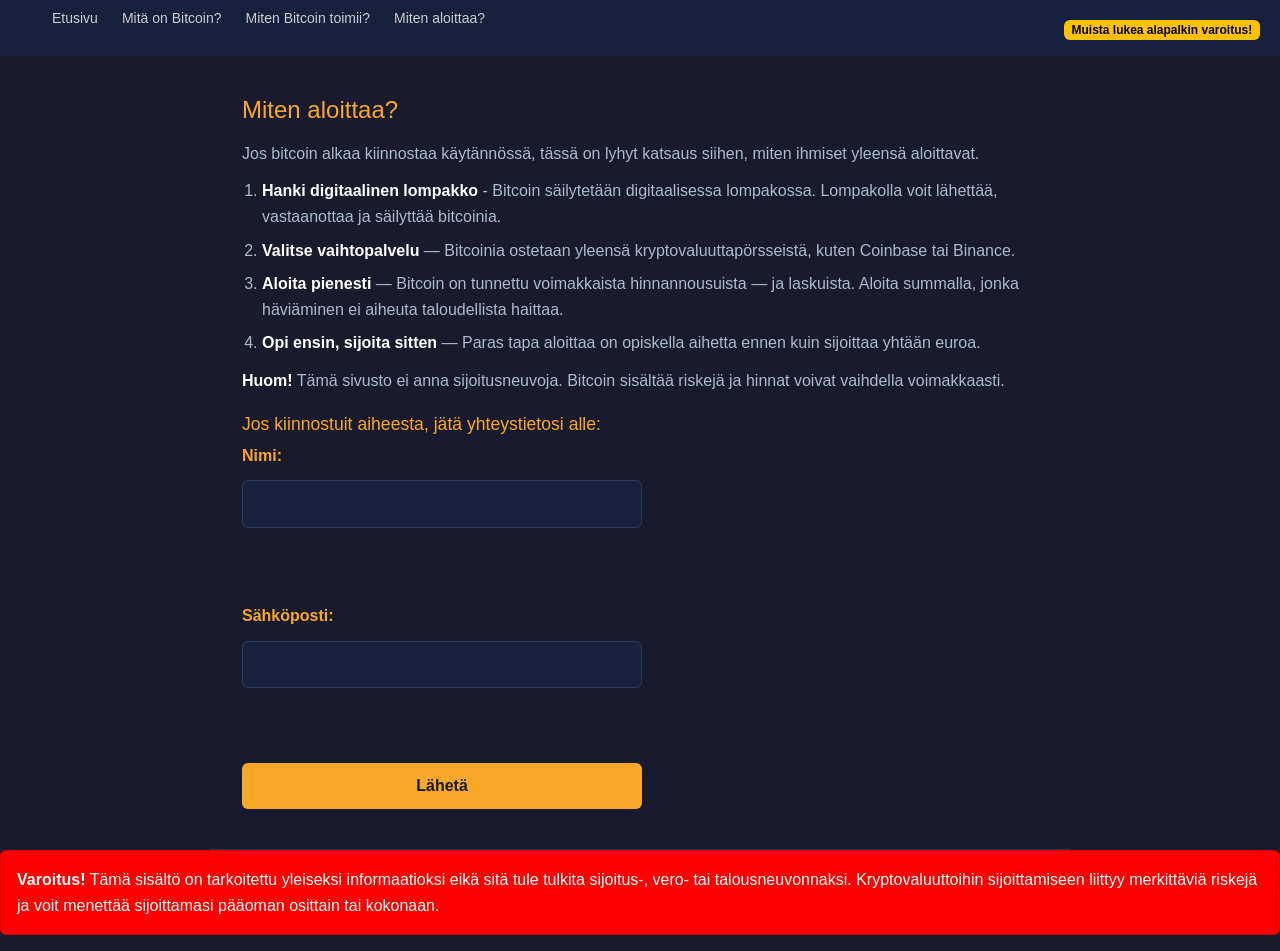
<file: WS07_nettisivut/aloita.html>
<!doctype html>
<html lang="fi">
<head>
  <meta charset="UTF-8" />
  <meta name="viewport" content="width=device-width, initial-scale=1.0" />
  <title>Bitcoin-opas – Miten aloittaa?</title>
  <link rel="stylesheet" href="https://cdn.jsdelivr.net/npm/bootstrap@5.3.0/dist/css/bootstrap.min.css">
  <link rel="stylesheet" href="styles.css">
</head>
<body>

  <nav class="responsive-nav">
    <button class="menu-toggle">☰ Menu</button>
    <ul class="nav-list">
      <li><a href="index.html">Etusivu</a></li>
      <li><a href="bitcoin.html">Mitä on Bitcoin?</a></li>
      <li><a href="toiminta.html">Miten Bitcoin toimii?</a></li>
      <li><a href="aloita.html">Miten aloittaa?</a></li>
    </ul>
  </nav>
<div style="position: fixed; top: 20px; right: 20px; z-index: 9999; display: flex; align-items: center; gap: 8px;">
  <span class="badge text-bg-warning">Muista lukea alapalkin varoitus!</span>
  </div>
</div>
  <section id="aloita">
    <h2>Miten aloittaa?</h2>
    <p>Jos bitcoin alkaa kiinnostaa käytännössä, tässä on lyhyt katsaus siihen, miten ihmiset yleensä aloittavat.</p>
    <ol>
      <li><strong>Hanki digitaalinen lompakko</strong> - Bitcoin säilytetään digitaalisessa lompakossa. Lompakolla voit lähettää, vastaanottaa ja säilyttää bitcoinia.</li>
      <li><strong>Valitse vaihtopalvelu</strong> — Bitcoinia ostetaan yleensä kryptovaluuttapörsseistä, kuten Coinbase tai Binance.</li>
      <li><strong>Aloita pienesti</strong> — Bitcoin on tunnettu voimakkaista hinnannousuista — ja laskuista. Aloita summalla, jonka häviäminen ei aiheuta taloudellista haittaa.</li>
      <li><strong>Opi ensin, sijoita sitten</strong> — Paras tapa aloittaa on opiskella aihetta ennen kuin sijoittaa yhtään euroa.</li>
    </ol>
    <p><strong>Huom!</strong> Tämä sivusto ei anna sijoitusneuvoja. Bitcoin sisältää riskejä ja hinnat voivat vaihdella voimakkaasti.</p>

    <h3>Jos kiinnostuit aiheesta, jätä yhteystietosi alle:</h3>
    <form>
      <label for="nimi">Nimi:</label>
      <input type="text" id="nimi" name="nimi" /><br /><br />
      <label for="email">Sähköposti:</label>
      <input type="email" id="email" name="email" /><br /><br />
      <input type="submit" value="Lähetä" />
    </form>
  </section>

  <script src="https://cdn.jsdelivr.net/npm/bootstrap@5.3.0/dist/js/bootstrap.bundle.min.js"></script>
  <script>
    document.querySelector('.menu-toggle').addEventListener('click', () => {
      document.querySelector('.nav-list').classList.toggle('open');
    });
  </script>
<div class="alert alert-danger" role="alert" style="background-color: #ff0000; border-color: #cc0000; color: #ffffff;">
    <strong>Varoitus!</strong> Tämä sisältö on tarkoitettu yleiseksi informaatioksi eikä sitä tule tulkita sijoitus-, vero- tai talousneuvonnaksi. Kryptovaluuttoihin sijoittamiseen liittyy merkittäviä riskejä ja voit menettää sijoittamasi pääoman osittain tai kokonaan.
  </div>
</body>
</html>
</file>
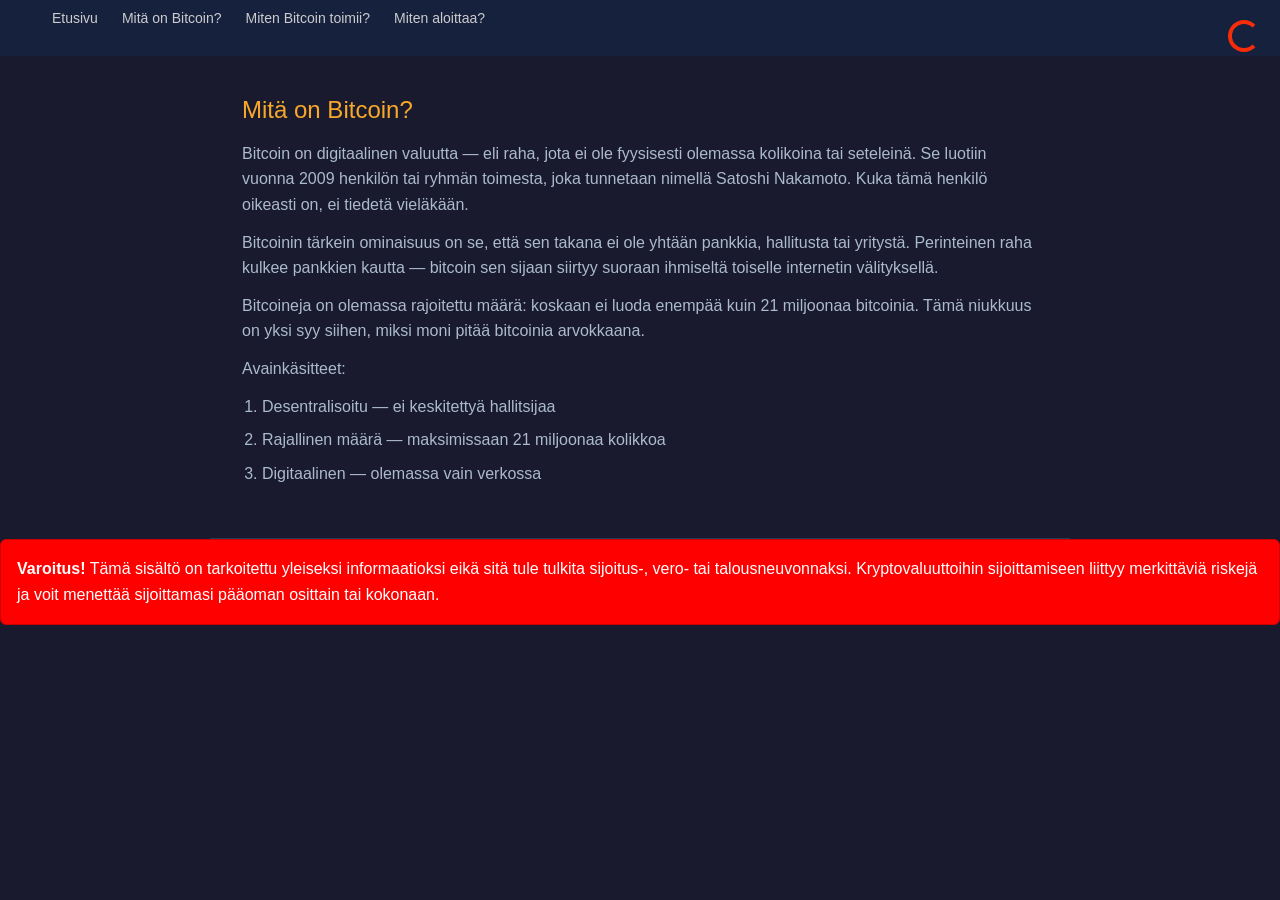
<file: WS07_nettisivut/bitcoin.html>
<!DOCTYPE html>
<html lang="fi">
<head>
  <meta charset="UTF-8" />
  <meta name="viewport" content="width=device-width, initial-scale=1.0" />
  <title>Bitcoin-opas  Mitä on Bitcoin?</title>
  <link rel="stylesheet" href="https://cdn.jsdelivr.net/npm/bootstrap@5.3.0/dist/css/bootstrap.min.css">
  <link rel="stylesheet" href="styles.css">
</head>
<body>
  <div style="position: fixed; top: 20px; right: 20px; z-index: 9999;">
    <div class="spinner-border" role="status" style="color: #f72c08;">
      <span class="visually-hidden">Loading...</span>
    </div>
  </div>

  <nav class="responsive-nav">
    <button class="menu-toggle">☰ Menu</button>
    <ul class="nav-list">
      <li><a href="index.html">Etusivu</a></li>
      <li><a href="bitcoin.html">Mitä on Bitcoin?</a></li>
      <li><a href="toiminta.html">Miten Bitcoin toimii?</a></li>
      <li><a href="aloita.html">Miten aloittaa?</a></li>
    </ul>
  </nav>

  <section id="bitcoin">
    <h2>Mitä on Bitcoin?</h2>
    <p>Bitcoin on digitaalinen valuutta — eli raha, jota ei ole fyysisesti olemassa kolikoina tai seteleinä. Se luotiin vuonna 2009 henkilön tai ryhmän toimesta, joka tunnetaan nimellä Satoshi Nakamoto. Kuka tämä henkilö oikeasti on, ei tiedetä vieläkään.</p>
    <p>Bitcoinin tärkein ominaisuus on se, että sen takana ei ole yhtään pankkia, hallitusta tai yritystä. Perinteinen raha kulkee pankkien kautta — bitcoin sen sijaan siirtyy suoraan ihmiseltä toiselle internetin välityksellä.</p>
    <p>Bitcoineja on olemassa rajoitettu määrä: koskaan ei luoda enempää kuin 21 miljoonaa bitcoinia. Tämä niukkuus on yksi syy siihen, miksi moni pitää bitcoinia arvokkaana.</p>
    <p>Avainkäsitteet:</p>
    <ol>
      <li>Desentralisoitu — ei keskitettyä hallitsijaa</li>
      <li>Rajallinen määrä — maksimissaan 21 miljoonaa kolikkoa</li>
      <li>Digitaalinen — olemassa vain verkossa</li>
    </ol>
  </section>

  <script src="https://cdn.jsdelivr.net/npm/bootstrap@5.3.0/dist/js/bootstrap.bundle.min.js"></script>
  <script>
    document.querySelector('.menu-toggle').addEventListener('click', () => {
      document.querySelector('.nav-list').classList.toggle('open');
    });
  </script>
<div class="alert alert-danger" role="alert" style="background-color: #ff0000; border-color: #cc0000; color: #ffffff;">
    <strong>Varoitus!</strong> Tämä sisältö on tarkoitettu yleiseksi informaatioksi eikä sitä tule tulkita sijoitus-, vero- tai talousneuvonnaksi. Kryptovaluuttoihin sijoittamiseen liittyy merkittäviä riskejä ja voit menettää sijoittamasi pääoman osittain tai kokonaan.
  </div>
</body>
</html>
</file>
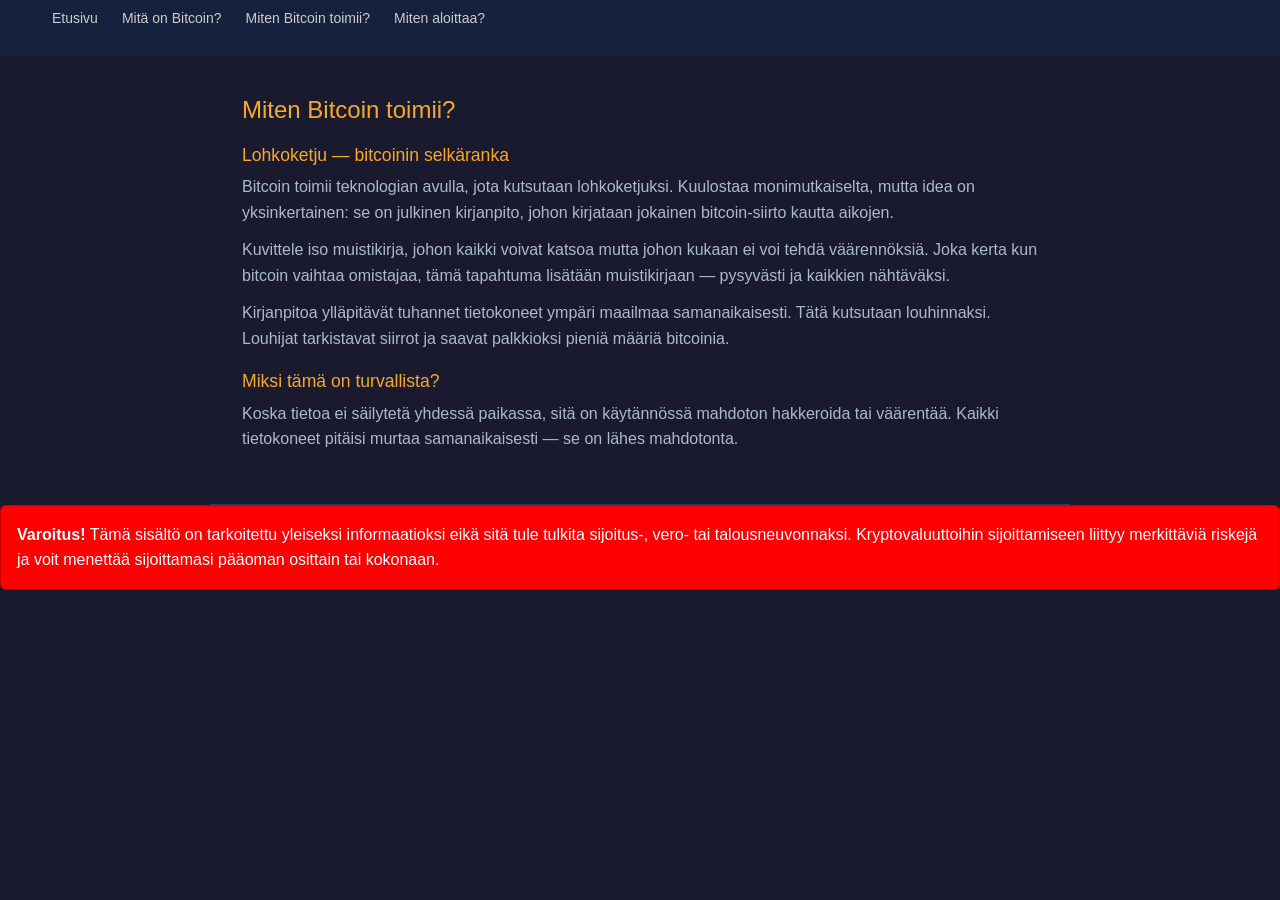
<file: WS07_nettisivut/toiminta.html>
<!doctype html>
<html lang="fi">
<head>
  <meta charset="UTF-8" />
  <meta name="viewport" content="width=device-width, initial-scale=1.0" />
  <title>Bitcoin-opas – Miten Bitcoin toimii?</title>
  <link rel="stylesheet" href="https://cdn.jsdelivr.net/npm/bootstrap@5.3.0/dist/css/bootstrap.min.css">
  <link rel="stylesheet" href="styles.css">
</head>
<body>

  <nav class="responsive-nav">
    <button class="menu-toggle">☰ Menu</button>
    <ul class="nav-list">
      <li><a href="index.html">Etusivu</a></li>
      <li><a href="bitcoin.html">Mitä on Bitcoin?</a></li>
      <li><a href="toiminta.html">Miten Bitcoin toimii?</a></li>
      <li><a href="aloita.html">Miten aloittaa?</a></li>
    </ul>
  </nav>

  <section id="toiminta">
    <h2>Miten Bitcoin toimii?</h2>
    <h3>Lohkoketju — bitcoinin selkäranka</h3>
    <p>Bitcoin toimii teknologian avulla, jota kutsutaan lohkoketjuksi. Kuulostaa monimutkaiselta, mutta idea on yksinkertainen: se on julkinen kirjanpito, johon kirjataan jokainen bitcoin-siirto kautta aikojen.</p>
    <p>Kuvittele iso muistikirja, johon kaikki voivat katsoa mutta johon kukaan ei voi tehdä väärennöksiä. Joka kerta kun bitcoin vaihtaa omistajaa, tämä tapahtuma lisätään muistikirjaan — pysyvästi ja kaikkien nähtäväksi.</p>
    <p>Kirjanpitoa ylläpitävät tuhannet tietokoneet ympäri maailmaa samanaikaisesti. Tätä kutsutaan louhinnaksi. Louhijat tarkistavat siirrot ja saavat palkkioksi pieniä määriä bitcoinia.</p>
    <h3>Miksi tämä on turvallista?</h3>
    <p>Koska tietoa ei säilytetä yhdessä paikassa, sitä on käytännössä mahdoton hakkeroida tai väärentää. Kaikki tietokoneet pitäisi murtaa samanaikaisesti — se on lähes mahdotonta.</p>
  </section>

  <script src="https://cdn.jsdelivr.net/npm/bootstrap@5.3.0/dist/js/bootstrap.bundle.min.js"></script>
  <script>
    document.querySelector('.menu-toggle').addEventListener('click', () => {
      document.querySelector('.nav-list').classList.toggle('open');
    });
  </script>
  <div class="alert alert-danger" role="alert" style="background-color: #ff0000; border-color: #cc0000; color: #ffffff;">
    <strong>Varoitus!</strong> Tämä sisältö on tarkoitettu yleiseksi informaatioksi eikä sitä tule tulkita sijoitus-, vero- tai talousneuvonnaksi. Kryptovaluuttoihin sijoittamiseen liittyy merkittäviä riskejä ja voit menettää sijoittamasi pääoman osittain tai kokonaan.
  </div>

</body>
</html>
</file>
<file: styles.css>
body {
      background-color: rgb(216, 109, 109);
    }
    h1 {
      font-size: 2em;
    }

    
    th, td {
      border: 1px solid #0e0707;
      padding: 8px;
      text-align: left;
    }
    
    th {
      background-color: #e69191;
    }
    
    form {
      display: flex;
      flex-direction: column;
      gap: 10px;
    }
    
    label {
      font-weight: bold;
    }
    
    input[type="text"], input[type="email"] {
      padding: 8px;
      border: 1px solid #ddd;
      border-radius: 4px;
    }
    
    input[type="submit"] {
      background-color: #10eb17;
      color: white;
      padding: 10px;
      border: none;
      border-radius: 4px;
      cursor: pointer;
    }
    
    input[type="submit"]:hover {
      background-color: #17df21;
    }
    .content-box {
  padding: 20px;
  margin: 10px;
  background-color: #0e0a0a;
  border: 1px solid #0c0808;
}
table {
      width: 100%;
      border-collapse: collapse;
    }
    
    th, td {
      border: 1px solid #aa2626;
      padding: 8px;
      text-align: left;
    }
    
    th {
      background-color: #853434;
    }
    
    form {
      display: flex;
      flex-direction: column;
      gap: 10px;
    }
    
    label {
      font-weight: bold;
    }
    
    input[type="text"], input[type="email"] {
      padding: 8px;
      border: 1px solid #9b4242;
      border-radius: 4px;
    }
    
    input[type="submit"] {
      background-color: #4CAF50;
      color: white;
      padding: 10px;
      border: none;
      border-radius: 4px;
      cursor: pointer;
    }
    
    input[type="submit"]:hover {
      background-color: #45a049;
    }
    .transition-button {
        background-color: lightblue;
        padding: 10px 20px;
        border: none;
        cursor: pointer;
        transition: background-color 0.3s ease;
      }

      .transition-button:hover {
        background-color: lightcoral;
      }
      .animation-box {
        width: 50px;
        height: 50px;
        background-color: lightgreen;
        position: relative;
        animation: move 2s infinite alternate;
      }
      @keyframes move {
        from {
          left: 0;
        }
        to {
          left: 100px;
        }
      }
      .pseudo-list li:nth-child(odd) {
        background-color: lightgray;
      }
      .pseudo-list li:nth-child(even) {
        background-color: white;
      }
      .filter-image {
        width: 200px;
        height: auto;
        filter: grayscale(100%);
      }
      .responsive-image {
        width: 100%;
        height: auto;
      }
      .quote {
        position: relative;
        padding-left: 20px;
        font-style: italic;
      }
      
      .quote::before {
        content: '“';
        font-size: 40px;
        position: absolute;
        left: 0;
        top: 0;
        color: lightgray;
      }
</file>
<file: WS02/styles.css>
body {
      background-color: rgb(216, 109, 109);
    }
    h1 {
      font-size: 2em;
    }

    
    th, td {
      border: 1px solid #0e0707;
      padding: 8px;
      text-align: left;
    }
    
    th {
      background-color: #e69191;
    }
    
    form {
      display: flex;
      flex-direction: column;
      gap: 10px;
    }
    
    label {
      font-weight: bold;
    }
    
    input[type="text"], input[type="email"] {
      padding: 8px;
      border: 1px solid #ddd;
      border-radius: 4px;
    }
    
    input[type="submit"] {
      background-color: #10eb17;
      color: white;
      padding: 10px;
      border: none;
      border-radius: 4px;
      cursor: pointer;
    }
    
    input[type="submit"]:hover {
      background-color: #17df21;
    }
    .content-box {
  padding: 20px;
  margin: 10px;
  background-color: #0e0a0a;
  border: 1px solid #0c0808;
}
table {
      width: 100%;
      border-collapse: collapse;
    }
    
    th, td {
      border: 1px solid #aa2626;
      padding: 8px;
      text-align: left;
    }
    
    th {
      background-color: #853434;
    }
    
    form {
      display: flex;
      flex-direction: column;
      gap: 10px;
    }
    
    label {
      font-weight: bold;
    }
    
    input[type="text"], input[type="email"] {
      padding: 8px;
      border: 1px solid #9b4242;
      border-radius: 4px;
    }
    
    input[type="submit"] {
      background-color: #4CAF50;
      color: white;
      padding: 10px;
      border: none;
      border-radius: 4px;
      cursor: pointer;
    }
    
    input[type="submit"]:hover {
      background-color: #45a049;
    }
</file>
<file: WS03_3tehtava/styles.css>
body {
      background-color: rgb(216, 109, 109);
    }
    h1 {
      font-size: 2em;
    }

    
    th, td {
      border: 1px solid #0e0707;
      padding: 8px;
      text-align: left;
    }
    
    th {
      background-color: #e69191;
    }
    
    form {
      display: flex;
      flex-direction: column;
      gap: 10px;
    }
    
    label {
      font-weight: bold;
    }
    
    input[type="text"], input[type="email"] {
      padding: 8px;
      border: 1px solid #ddd;
      border-radius: 4px;
    }
    
    input[type="submit"] {
      background-color: #10eb17;
      color: white;
      padding: 10px;
      border: none;
      border-radius: 4px;
      cursor: pointer;
    }
    
    input[type="submit"]:hover {
      background-color: #17df21;
    }
    .content-box {
  padding: 20px;
  margin: 10px;
  background-color: #0e0a0a;
  border: 1px solid #0c0808;
}
table {
      width: 100%;
      border-collapse: collapse;
    }
    
    th, td {
      border: 1px solid #aa2626;
      padding: 8px;
      text-align: left;
    }
    
    th {
      background-color: #853434;
    }
    
    form {
      display: flex;
      flex-direction: column;
      gap: 10px;
    }
    
    label {
      font-weight: bold;
    }
    
    input[type="text"], input[type="email"] {
      padding: 8px;
      border: 1px solid #9b4242;
      border-radius: 4px;
    }
    
    input[type="submit"] {
      background-color: #4CAF50;
      color: white;
      padding: 10px;
      border: none;
      border-radius: 4px;
      cursor: pointer;
    }
    
    input[type="submit"]:hover {
      background-color: #45a049;
    }
    .transition-button {
        background-color: lightblue;
        padding: 10px 20px;
        border: none;
        cursor: pointer;
        transition: background-color 0.3s ease;
      }

      .transition-button:hover {
        background-color: lightcoral;
      }
      .animation-box {
        width: 50px;
        height: 50px;
        background-color: lightgreen;
        position: relative;
        animation: move 2s infinite alternate;
      }
      @keyframes move {
        from {
          left: 0;
        }
        to {
          left: 100px;
        }
      }
      .pseudo-list li:nth-child(odd) {
        background-color: lightgray;
      }
      .pseudo-list li:nth-child(even) {
        background-color: white;
      }
      .filter-image {
        filter: grayscale(100%);
        transition: filter 0.3s ease;
      }
      
      .filter-image:hover {
        filter: grayscale(0%);
      }
      .filter-image {
        width: 200px;
        height: auto;
        filter: grayscale(100%);
      }
      .responsive-image {
        width: 100%;
        height: auto;
      }
      .quote {
        position: relative;
        padding-left: 20px;
        font-style: italic;
      }
      
      .quote::before {
        content: '“';
        font-size: 40px;
        position: absolute;
        left: 0;
        top: 0;
        color: lightgray;
      }
</file>
<file: WS04/styles.css>
body {
      background-color: rgb(216, 109, 109);
    }
    h1 {
      font-size: 2em;
    }

    
    th, td {
      border: 1px solid #0e0707;
      padding: 8px;
      text-align: left;
    }
    
    th {
      background-color: #e69191;
    }
    
    form {
      display: flex;
      flex-direction: column;
      gap: 10px;
    }
    
    label {
      font-weight: bold;
    }
    
    input[type="text"], input[type="email"] {
      padding: 8px;
      border: 1px solid #ddd;
      border-radius: 4px;
    }
    
    input[type="submit"] {
      background-color: #10eb17;
      color: white;
      padding: 10px;
      border: none;
      border-radius: 4px;
      cursor: pointer;
    }
    
    input[type="submit"]:hover {
      background-color: #17df21;
    }
    .content-box {
  padding: 20px;
  margin: 10px;
  background-color: #0e0a0a;
  border: 1px solid #0c0808;
}
table {
      width: 100%;
      border-collapse: collapse;
    }
    
    th, td {
      border: 1px solid #aa2626;
      padding: 8px;
      text-align: left;
    }
    
    th {
      background-color: #853434;
    }
    
    form {
      display: flex;
      flex-direction: column;
      gap: 10px;
    }
    
    label {
      font-weight: bold;
    }
    
    input[type="text"], input[type="email"] {
      padding: 8px;
      border: 1px solid #9b4242;
      border-radius: 4px;
    }
    
    input[type="submit"] {
      background-color: #4CAF50;
      color: white;
      padding: 10px;
      border: none;
      border-radius: 4px;
      cursor: pointer;
    }
    
    input[type="submit"]:hover {
      background-color: #45a049;
    }
    .transition-button {
        background-color: lightblue;
        padding: 10px 20px;
        border: none;
        cursor: pointer;
        transition: background-color 0.3s ease;
      }

      .transition-button:hover {
        background-color: lightcoral;
      }
      .animation-box {
        width: 50px;
        height: 50px;
        background-color: lightgreen;
        position: relative;
        animation: move 2s infinite alternate;
      }
      @keyframes move {
        from {
          left: 0;
        }
        to {
          left: 100px;
        }
      }
      .pseudo-list li:nth-child(odd) {
        background-color: lightgray;
      }
      .pseudo-list li:nth-child(even) {
        background-color: white;
      }
      .filter-image {
        filter: grayscale(100%);
        transition: filter 0.3s ease;
      }
      
      .filter-image:hover {
        filter: grayscale(0%);
      }
      .filter-image {
        width: 200px;
        height: auto;
        filter: grayscale(100%);
      }
      .responsive-image {
        width: 100%;
        height: auto;
      }
      .quote {
        position: relative;
        padding-left: 20px;
        font-style: italic;
      }
      
      .quote::before {
        content: '“';
        font-size: 40px;
        position: absolute;
        left: 0;
        top: 0;
        color: lightgray;
      }

      .grid-container {
  display: grid;
  grid-template-columns: repeat(3, 1fr);
  grid-gap: 10px;
}

.grid-item {
  background-color: lightgreen;
  padding: 20px;
  text-align: center;
}

.flex-container {
  display: flex;
  justify-content: space-around;
  align-items: center;
}

.box {
  background-color: lightblue;
  padding: 20px;
  text-align: center;
}

.responsive-box {
  padding: 20px;
  text-align: center;
}

@media (max-width: 600px) {
  .responsive-box {
    background-color: lightcoral;
  }
}

@media (min-width: 601px) {
  .responsive-box {
    background-color: lightseagreen;
  }
}
</file>
<file: WS05/styles.css>
body {
      background-color: rgb(216, 109, 109);
    }
    h1 {
      font-size: 2em;
    }

    
    th, td {
      border: 1px solid #0e0707;
      padding: 8px;
      text-align: left;
    }
    
    th {
      background-color: #e69191;
    }
    
    form {
      display: flex;
      flex-direction: column;
      gap: 10px;
    }
    
    label {
      font-weight: bold;
    }
    
    input[type="text"], input[type="email"] {
      padding: 8px;
      border: 1px solid #ddd;
      border-radius: 4px;
    }
    
    input[type="submit"] {
      background-color: #10eb17;
      color: white;
      padding: 10px;
      border: none;
      border-radius: 4px;
      cursor: pointer;
    }
    
    input[type="submit"]:hover {
      background-color: #17df21;
    }
    .content-box {
  padding: 20px;
  margin: 10px;
  background-color: #0e0a0a;
  border: 1px solid #0c0808;
}
table {
      width: 100%;
      border-collapse: collapse;
    }
    
    th, td {
      border: 1px solid #aa2626;
      padding: 8px;
      text-align: left;
    }
    
    th {
      background-color: #853434;
    }
    
    form {
      display: flex;
      flex-direction: column;
      gap: 10px;
    }
    
    label {
      font-weight: bold;
    }
    
    input[type="text"], input[type="email"] {
      padding: 8px;
      border: 1px solid #9b4242;
      border-radius: 4px;
    }
    
    input[type="submit"] {
      background-color: #4CAF50;
      color: white;
      padding: 10px;
      border: none;
      border-radius: 4px;
      cursor: pointer;
    }
    
    input[type="submit"]:hover {
      background-color: #45a049;
    }
    .transition-button {
        background-color: lightblue;
        padding: 10px 20px;
        border: none;
        cursor: pointer;
        transition: background-color 0.3s ease;
      }

      .transition-button:hover {
        background-color: lightcoral;
      }
      .animation-box {
        width: 50px;
        height: 50px;
        background-color: lightgreen;
        position: relative;
        animation: move 2s infinite alternate;
      }
      @keyframes move {
        from {
          left: 0;
        }
        to {
          left: 100px;
        }
      }
      .pseudo-list li:nth-child(odd) {
        background-color: lightgray;
      }
      .pseudo-list li:nth-child(even) {
        background-color: white;
      }
      .filter-image {
        filter: grayscale(100%);
        transition: filter 0.3s ease;
      }
      
      .filter-image:hover {
        filter: grayscale(0%);
      }
      .filter-image {
        width: 200px;
        height: auto;
        filter: grayscale(100%);
      }
      .responsive-image {
        width: 100%;
        height: auto;
      }
      .quote {
        position: relative;
        padding-left: 20px;
        font-style: italic;
      }
      
      .quote::before {
        content: '“';
        font-size: 40px;
        position: absolute;
        left: 0;
        top: 0;
        color: lightgray;
      }

      .grid-container {
  display: grid;
  grid-template-columns: repeat(3, 1fr);
  grid-gap: 10px;
}

.grid-item {
  background-color: lightgreen;
  padding: 20px;
  text-align: center;
}

.flex-container {
  display: flex;
  justify-content: space-around;
  align-items: center;
}

.box {
  background-color: lightblue;
  padding: 20px;
  text-align: center;
}

.responsive-box {
  padding: 20px;
  text-align: center;
}

@media (max-width: 600px) {
  .responsive-box {
    background-color: lightcoral;
  }
}

@media (min-width: 601px) {
  .responsive-box {
    background-color: lightseagreen;
  }
}
.responsive-container {
      display: flex;
      flex-wrap: wrap;
    }
    
    .column {
      flex: 1;
      padding: 10px;
    }
    
    @media (max-width: 600px) {
      .column {
        flex: 100%;
      }
    }
    .responsive-image {
      max-width: 100%;
      height: auto;
    }
    .media-query-box {
      padding: 20px;
      text-align: center;
    }
    
    @media (max-width: 600px) {
      .media-query-box {
        background-color: lightcoral;
      }
    }
    
    @media (min-width: 601px) {
      .media-query-box {
        background-color: lightblue;
      }
    }
 .responsive-nav .nav-list {
      display: flex;
      list-style: none;
    }
    
    @media (max-width: 600px) {
      .responsive-nav .nav-list {
        display: none;
      }
    
      .responsive-nav .menu-toggle {
        display: block;
      }
    }
</file>
<file: WS06/styles.css>
body {
      background-color: rgb(216, 109, 109);
    }
    h1 {
      font-size: 2em;
    }

    
    th, td {
      border: 1px solid #0e0707;
      padding: 8px;
      text-align: left;
    }
    
    th {
      background-color: #e69191;
    }
    
    form {
      display: flex;
      flex-direction: column;
      gap: 10px;
    }
    
    label {
      font-weight: bold;
    }
    
    input[type="text"], input[type="email"] {
      padding: 8px;
      border: 1px solid #ddd;
      border-radius: 4px;
    }
    
    input[type="submit"] {
      background-color: #10eb17;
      color: white;
      padding: 10px;
      border: none;
      border-radius: 4px;
      cursor: pointer;
    }
    
    input[type="submit"]:hover {
      background-color: #17df21;
    }
    .content-box {
  padding: 20px;
  margin: 10px;
  background-color: #0e0a0a;
  border: 1px solid #0c0808;
}
table {
      width: 100%;
      border-collapse: collapse;
    }
    
    th, td {
      border: 1px solid #aa2626;
      padding: 8px;
      text-align: left;
    }
    
    th {
      background-color: #853434;
    }
    
    form {
      display: flex;
      flex-direction: column;
      gap: 10px;
    }
    
    label {
      font-weight: bold;
    }
    
    input[type="text"], input[type="email"] {
      padding: 8px;
      border: 1px solid #9b4242;
      border-radius: 4px;
    }
    
    input[type="submit"] {
      background-color: #4CAF50;
      color: white;
      padding: 10px;
      border: none;
      border-radius: 4px;
      cursor: pointer;
    }
    
    input[type="submit"]:hover {
      background-color: #45a049;
    }
    .transition-button {
        background-color: lightblue;
        padding: 10px 20px;
        border: none;
        cursor: pointer;
        transition: background-color 0.3s ease;
      }

      .transition-button:hover {
        background-color: lightcoral;
      }
      .animation-box {
        width: 50px;
        height: 50px;
        background-color: lightgreen;
        position: relative;
        animation: move 2s infinite alternate;
      }
      @keyframes move {
        from {
          left: 0;
        }
        to {
          left: 100px;
        }
      }
      .pseudo-list li:nth-child(odd) {
        background-color: lightgray;
      }
      .pseudo-list li:nth-child(even) {
        background-color: white;
      }
      .filter-image {
        filter: grayscale(100%);
        transition: filter 0.3s ease;
      }
      
      .filter-image:hover {
        filter: grayscale(0%);
      }
      .filter-image {
        width: 200px;
        height: auto;
        filter: grayscale(100%);
      }
      .responsive-image {
        width: 100%;
        height: auto;
      }
      .quote {
        position: relative;
        padding-left: 20px;
        font-style: italic;
      }
      
      .quote::before {
        content: '“';
        font-size: 40px;
        position: absolute;
        left: 0;
        top: 0;
        color: lightgray;
      }

      .grid-container {
  display: grid;
  grid-template-columns: repeat(3, 1fr);
  grid-gap: 10px;
}

.grid-item {
  background-color: lightgreen;
  padding: 20px;
  text-align: center;
}

.flex-container {
  display: flex;
  justify-content: space-around;
  align-items: center;
}

.box {
  background-color: lightblue;
  padding: 20px;
  text-align: center;
}

.responsive-box {
  padding: 20px;
  text-align: center;
}

@media (max-width: 600px) {
  .responsive-box {
    background-color: lightcoral;
  }
}

@media (min-width: 601px) {
  .responsive-box {
    background-color: lightseagreen;
  }
}
.responsive-container {
      display: flex;
      flex-wrap: wrap;
    }
    
    .column {
      flex: 1;
      padding: 10px;
    }
    
    @media (max-width: 600px) {
      .column {
        flex: 100%;
      }
    }
    .responsive-image {
      max-width: 100%;
      height: auto;
    }
    .media-query-box {
      padding: 20px;
      text-align: center;
    }
    
    @media (max-width: 600px) {
      .media-query-box {
        background-color: lightcoral;
      }
    }
    
    @media (min-width: 601px) {
      .media-query-box {
        background-color: lightblue;
      }
    }
 .responsive-nav .nav-list {
      display: flex;
      list-style: none;
    }
    
    @media (max-width: 600px) {
      .responsive-nav .nav-list {
        display: none;
      }
    
      .responsive-nav .menu-toggle {
        display: block;
      }
    }
</file>
<file: WS07_nettisivut/styles.css>
* {
  box-sizing: border-box;
  margin: 0;
  padding: 0;
}

body {
  background-color: #1a1a2e;
  color: #ffffff;
  font-family: 'Segoe UI', sans-serif;
  line-height: 1.6;
}
.responsive-nav {
  background-color: #16213e;
  padding: 0 32px;
  display: flex;
  align-items: center;
  justify-content: space-between;
  height: 56px;
  position: sticky;
  top: 0;
  z-index: 100;
}

.nav-list {
  display: flex;
  list-style: none;
  gap: 24px;
}

.nav-list a {
  color: #cccccc;
  text-decoration: none;
  font-size: 14px;
  transition: color 0.2s;
}

.nav-list a:hover {
  color: #f7a829;
}

.menu-toggle {
  display: none;
  background: none;
  border: none;
  color: #ffffff;
  font-size: 20px;
  cursor: pointer;
}
h1 {
  text-align: center;
  padding: 48px 32px 16px;
  font-size: 2em;
  color: #ffffff;
}

h2 {
  color: #f7a829;
  font-size: 1.5em;
  margin-bottom: 16px;
}

h3 {
  color: #f7a829;
  font-size: 1.1em;
  margin: 20px 0 8px;
}
section {
  max-width: 860px;
  margin: 0 auto;
  padding: 40px 32px;
  border-bottom: 0.5px solid #2a3a5e;
}

p {
  color: #aabbcc;
  margin-bottom: 12px;
}

ol, ul {
  color: #aabbcc;
  padding-left: 20px;
  margin-bottom: 12px;
}

li {
  margin-bottom: 8px;
}

strong {
  color: #ffffff;
}
.responsive-image {
  max-width: 100%;
  height: auto;
  border-radius: 10px;
  margin-top: 20px;
}
.card {
  background-color: #16213e !important;
  border: 0.5px solid #2a3a5e !important;
  border-radius: 10px;
  margin-top: 24px;
}

.card-title {
  color: #f7a829;
}

.card-text {
  color: #aabbcc;
}
form {
  display: flex;
  flex-direction: column;
  gap: 12px;
  max-width: 400px;
}

label {
  font-weight: bold;
  color: #f7a829;
}

input[type="text"],
input[type="email"] {
  padding: 10px;
  border: 1px solid #2a3a5e;
  border-radius: 6px;
  background-color: #16213e;
  color: #ffffff;
}

input[type="submit"] {
  background-color: #f7a829;
  color: #1a1a2e;
  padding: 10px;
  border: none;
  border-radius: 6px;
  cursor: pointer;
  font-weight: bold;
}

input[type="submit"]:hover {
  background-color: #e09a00;
}
table {
  width: 100%;
  border-collapse: collapse;
}

th, td {
  border: 1px solid #2a3a5e;
  padding: 8px;
  text-align: left;
}

th {
  background-color: #16213e;
  color: #f7a829;
}
@media (max-width: 600px) {
  .nav-list {
    display: none;
    flex-direction: column;
    background-color: #16213e;
    position: absolute;
    top: 56px;
    left: 0;
    right: 0;
    padding: 16px 32px;
  }

  .nav-list.open {
    display: flex;
  }

  .menu-toggle {
    display: block;
  }

  section {
    padding: 24px 16px;
  }

  h1 {
    font-size: 1.5em;
    padding: 32px 16px 12px;
  }
}
</file>
